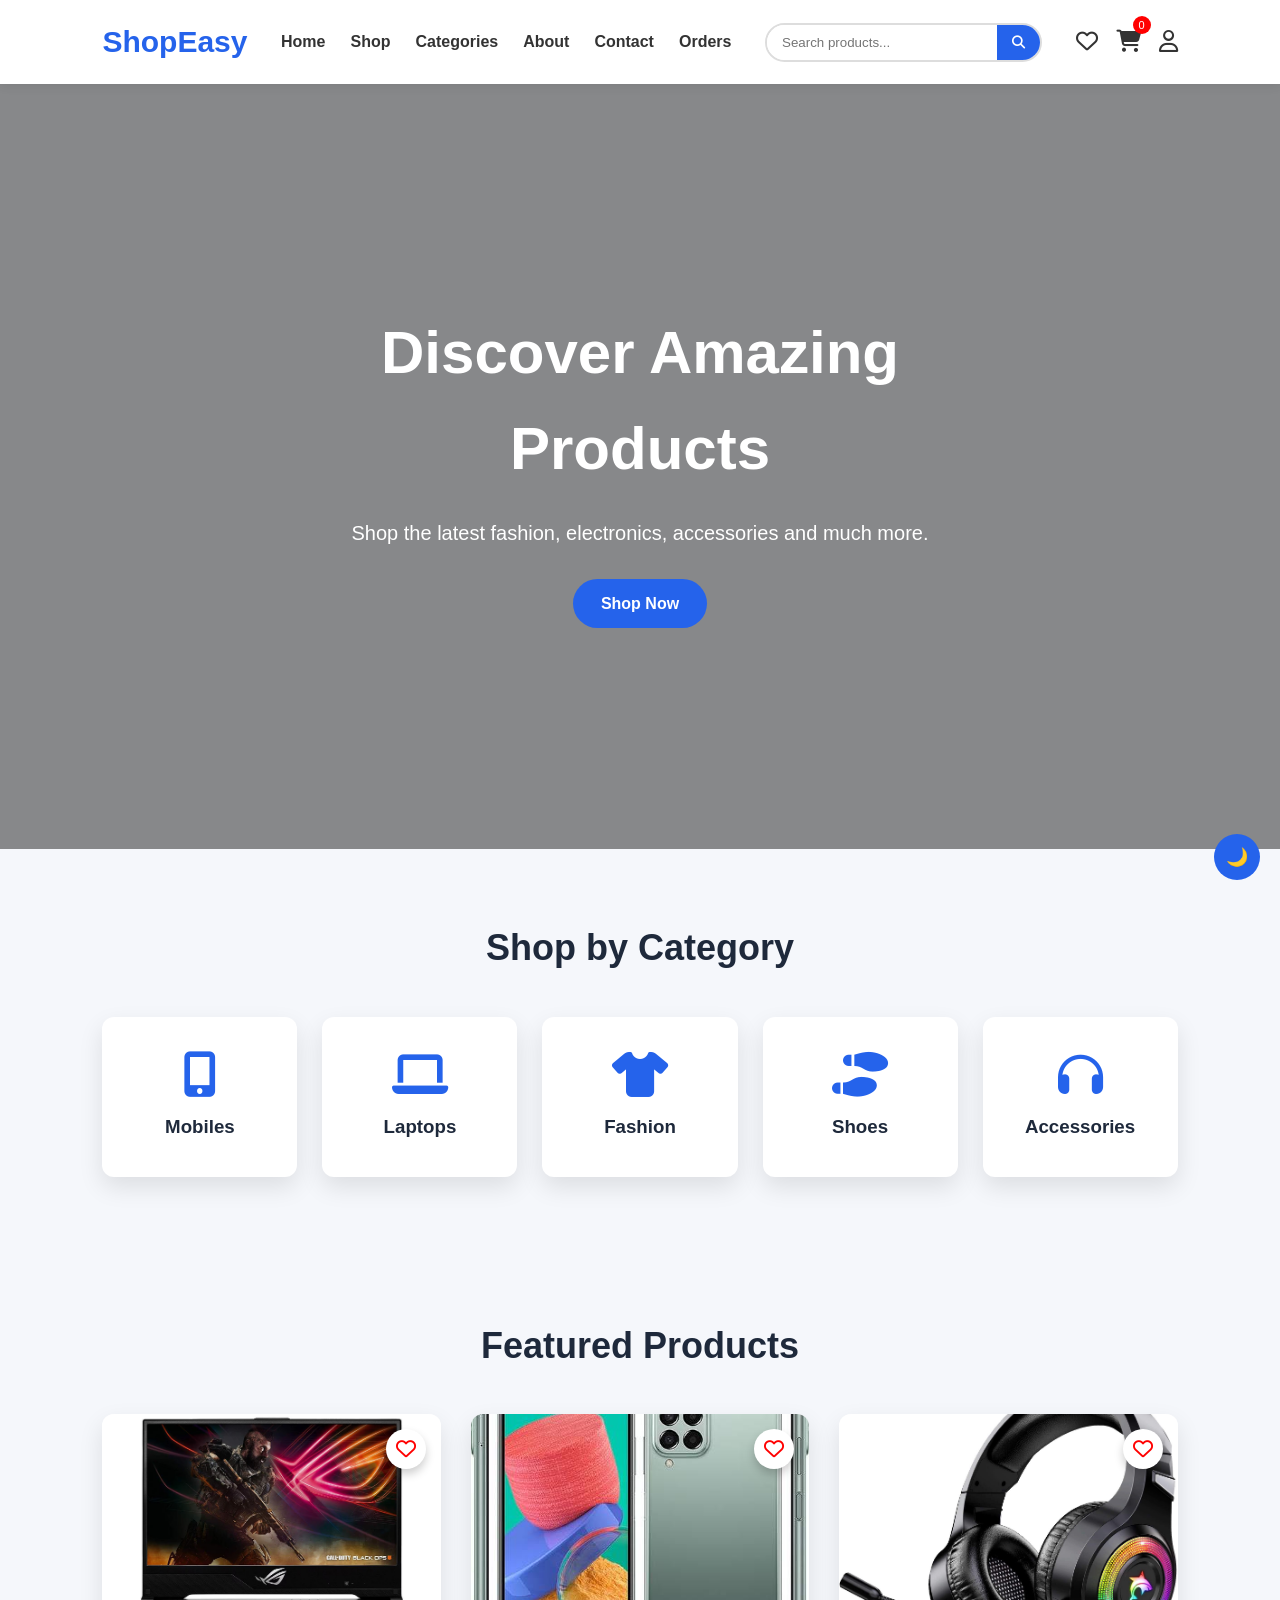
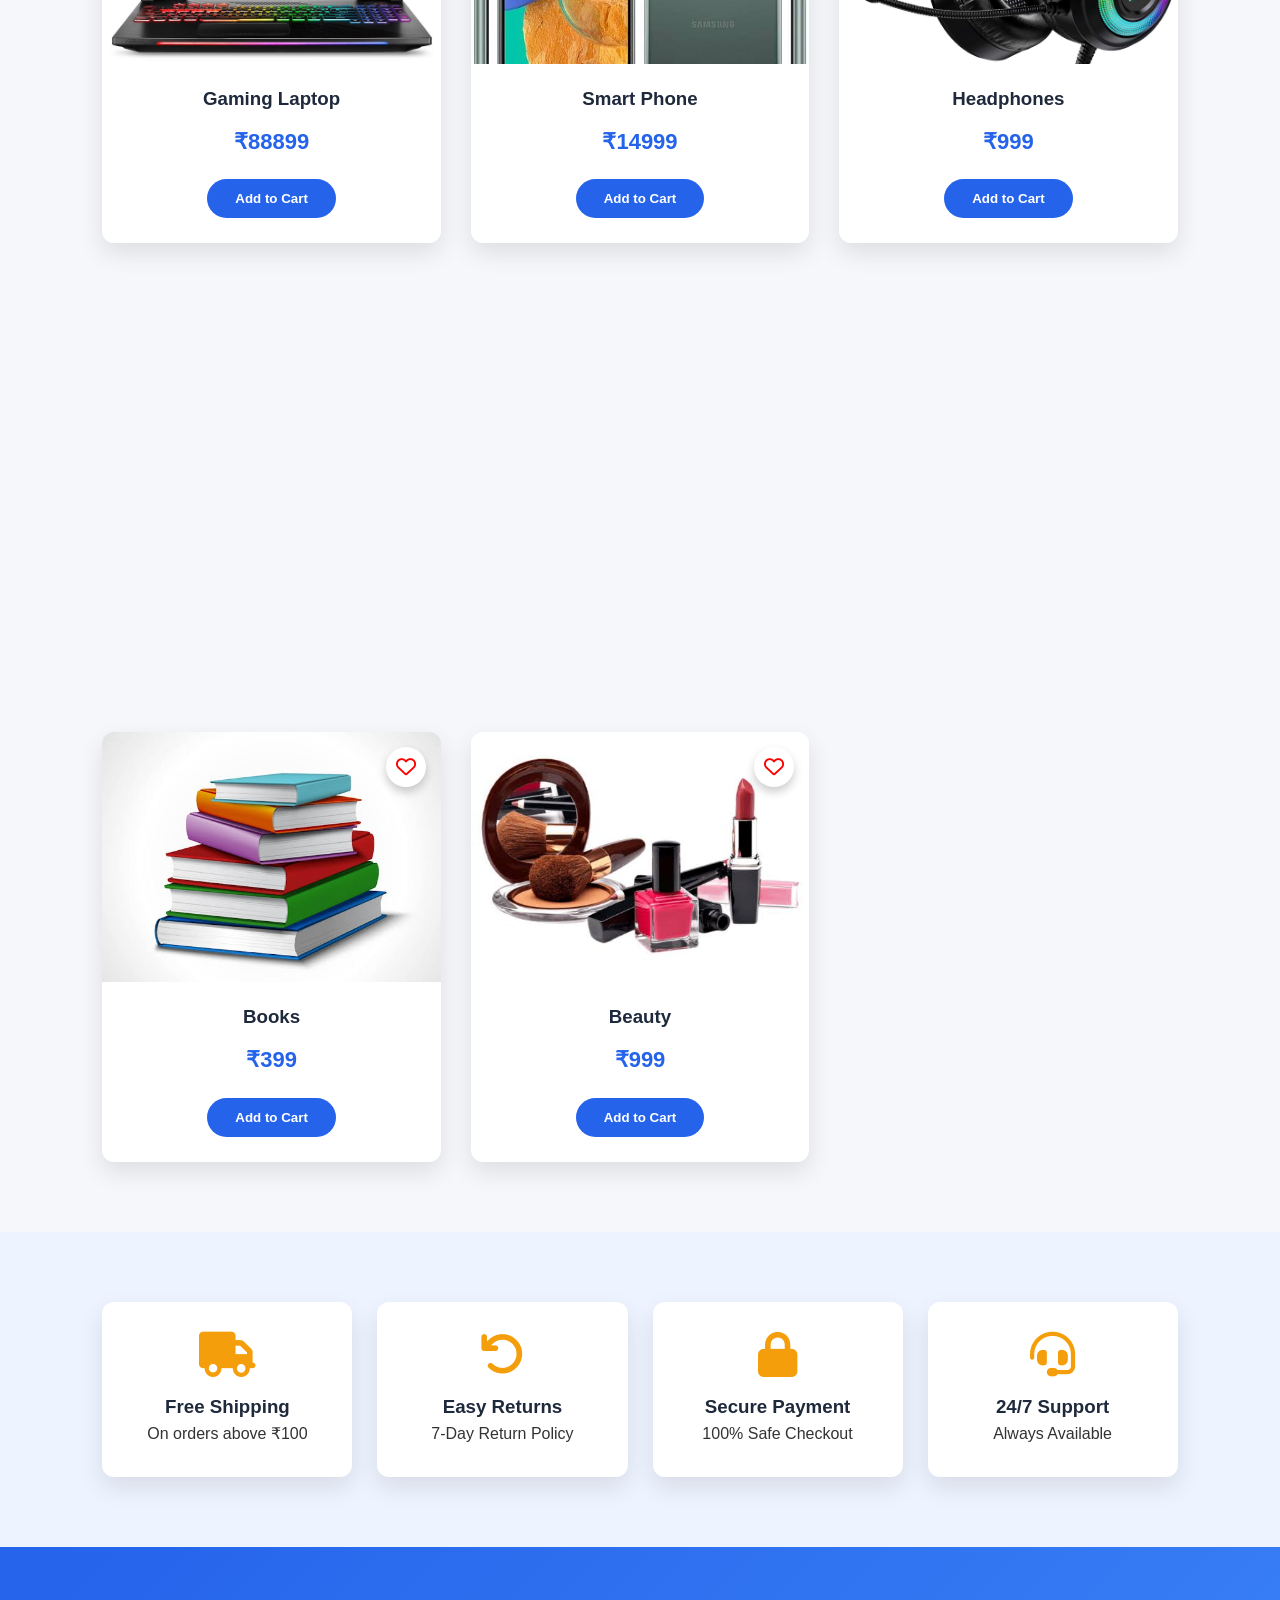
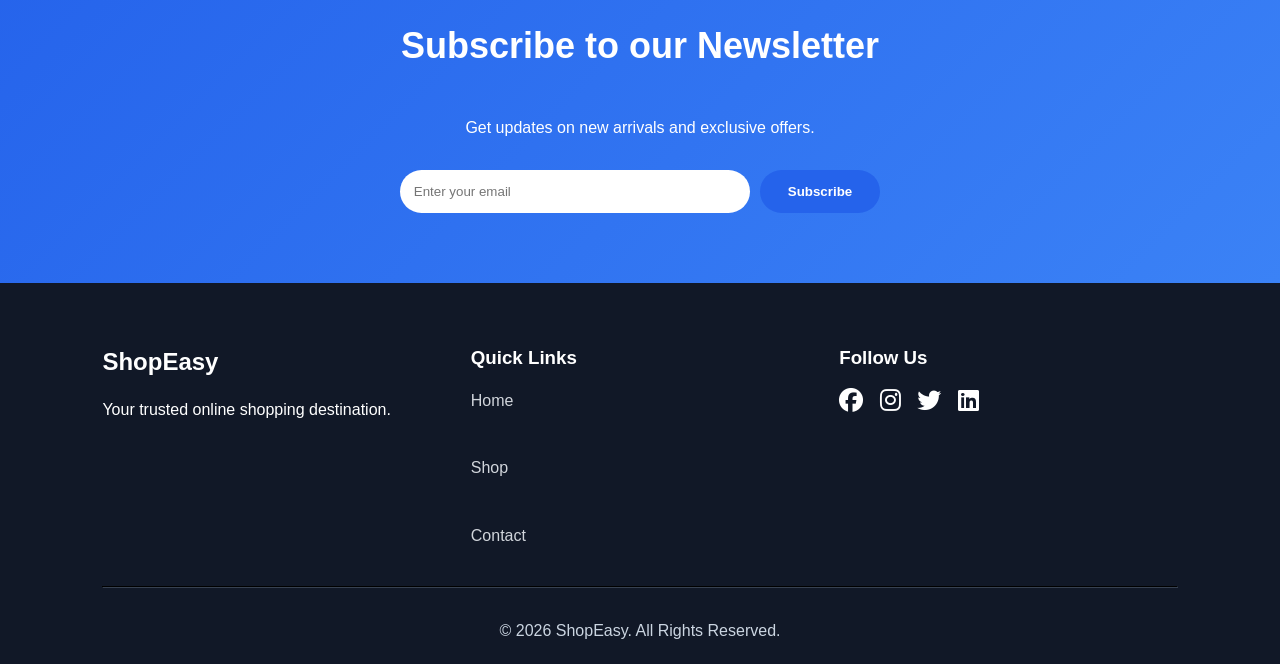
<file: ecommerce/index.html>
<!DOCTYPE html>
<html lang="en">
<head>
    <meta charset="UTF-8">
    <meta name="viewport" content="width=device-width, initial-scale=1.0">
    <title>ShopEasy | Online Shopping</title>

    <link rel="stylesheet" href="style.css">

    <!-- Font Awesome -->
    <link rel="stylesheet"
    href="https://cdnjs.cloudflare.com/ajax/libs/font-awesome/6.5.2/css/all.min.css">
</head>

<body>

<!-- ================= NAVBAR ================= -->

<header>

    <nav class="navbar">

        <div class="logo">
            <h2>ShopEasy</h2>
        </div>

        <ul class="nav-links">

            <li><a href="index.html">Home</a></li>
            <li><a href="shop.html">Shop</a></li>
            <li><a href="categories.html">Categories</a></li>
            <li><a href="about.html">About</a></li>
            <li><a href="contact.html">Contact</a></li>
            <li><a href="order-history.html">Orders</a></li>
            

        </ul>

        <div class="search-box">

            <input
            type="text"
            id="search"
            placeholder="Search products...">

            <button>
                <i class="fas fa-search"></i>
            </button>

        </div>

        <div class="icons">
            <a href="wishlist.html">
                <i class="far fa-heart"></i>
            </a>
            <a href="cart.html">
                <i class="fas fa-shopping-cart"></i>
                <span id="cart-count">0</span>
            </a>
            <a href="login.html">
                <i class="far fa-user"></i>
            </a>
        </div>

    </nav>

</header>

<!-- ================= HERO ================= -->

<section class="hero">

    <div class="hero-content">

        <h1>Discover Amazing Products</h1>

        <p>
            Shop the latest fashion, electronics,
            accessories and much more.
        </p>

        <a href="products.html" class="btn">Shop Now</a>

    </div>

</section>

<!-- ================= CATEGORIES ================= -->

<section class="categories" id="categories">

    <h2>Shop by Category</h2>

    <div class="category-container">

        <div class="category-card">
            <i class="fas fa-mobile-alt"></i>
            <h3>Mobiles</h3>
        </div>

        <div class="category-card">
            <i class="fas fa-laptop"></i>
            <h3>Laptops</h3>
        </div>

        <div class="category-card">
            <i class="fas fa-tshirt"></i>
            <h3>Fashion</h3>
        </div>

        <div class="category-card">
            <i class="fas fa-shoe-prints"></i>
            <h3>Shoes</h3>
        </div>

        <div class="category-card">
            <i class="fas fa-headphones"></i>
            <h3>Accessories</h3>
        </div>

    </div>

</section>

<!-- ================= PRODUCTS ================= -->

<section class="products">

    <h2>Featured Products</h2>

    <div class="product-grid">

        <!-- Product 1 -->

        <div class="product-card">
    <div class="wishlist-icon">
        <i class="far fa-heart"></i>
    </div>
    <img src="img/gaming laptop.avif">
    <h3>Gaming Laptop</h3>
    <p class="price">₹88899</p>
    <button class="btn add-cart">Add to Cart</button>
</div>

        <!-- Product 2 -->

        <div class="product-card">
            <div class="wishlist-icon">
                <i class="far fa-heart"></i>
            </div>
            <img src="img/smartphone.jpg">
            <h3>Smart Phone</h3>
            <p class="price">₹14999</p>
            <button class="btn add-cart">Add to Cart</button>
        </div>

        <!-- Product 3 -->

        <div class="product-card">
            <div class="wishlist-icon">
                <i class="far fa-heart"></i>
            </div>
            <img src="img/headphone.jpg">
            <h3>Headphones</h3>
            <p class="price">₹999</p>
            <button class="btn add-cart">Add to Cart</button>
        </div>

        <!-- Product 4 -->

        <div class="product-card">
            <div class="wishlist-icon">
                <i class="far fa-heart"></i>
            </div>
            <img src="img/smartwatch.jpg">
            <h3>Smart Watch</h3>
            <p class="price">₹1499</p>
            <button class="btn add-cart">Add to Cart</button>
        </div>

        <!-- Product 5 -->

        <div class="product-card">
            <div class="wishlist-icon">
                <i class="far fa-heart"></i>
            </div>
            <img src="img/shoe.webp">

            <h3>Running Shoes</h3>

            <p class="price">₹799</p>

            <button class="btn add-cart">
                Add to Cart
            </button>

        </div>

        <!-- Product 6 -->

        <div class="product-card">
            <div class="wishlist-icon">
                <i class="far fa-heart"></i>
            </div>
            <img src="img/speaker.jpg">

            <h3>Bluetooth Speaker</h3>

            <p class="price">₹799</p>

            <button class="btn add-cart">
                Add to Cart
            </button>

        </div>

        <!-- Product 7 -->

        <div class="product-card">
            <div class="wishlist-icon">
                <i class="far fa-heart"></i>
            </div>
            <img src="img/book.jpg">

            <h3>Books</h3>

            <p class="price">₹399</p>

            <button class="btn add-cart">
                Add to Cart
            </button>

        </div>

        <!-- Product 8 -->

        <div class="product-card">
            <div class="wishlist-icon">
                <i class="far fa-heart"></i>
            </div>
            <img src="img/Beauty.jpg">

            <h3>Beauty</h3>

            <p class="price">₹999</p>

            <button class="btn add-cart">
                Add to Cart
            </button>

        </div>

    </div>

</section>

<!-- ================= FEATURES ================= -->

<section class="features">

    <div class="feature">

        <i class="fas fa-truck"></i>

        <h3>Free Shipping</h3>

        <p>On orders above ₹100</p>

    </div>

    <div class="feature">

        <i class="fas fa-undo"></i>

        <h3>Easy Returns</h3>

        <p>7-Day Return Policy</p>

    </div>

    <div class="feature">

        <i class="fas fa-lock"></i>

        <h3>Secure Payment</h3>

        <p>100% Safe Checkout</p>

    </div>

    <div class="feature">

        <i class="fas fa-headset"></i>

        <h3>24/7 Support</h3>

        <p>Always Available</p>

    </div>

</section>

<!-- ================= NEWSLETTER ================= -->

<section class="newsletter">

    <h2>Subscribe to our Newsletter</h2>

    <p>
        Get updates on new arrivals and exclusive offers.
    </p>

    <form>

        <input
        type="email"
        placeholder="Enter your email">

        <button class="btn">
            Subscribe
        </button>

    </form>

</section>

<!-- ================= FOOTER ================= -->

<footer>

    <div class="footer-content">

        <div>

            <h2>ShopEasy</h2>

            <p>
                Your trusted online shopping destination.
            </p>

        </div>

        <div>

            <h3>Quick Links</h3>

            <a href="#">Home</a><br>
            <a href="#">Shop</a><br>
            <a href="#">Contact</a>

        </div>

        <div>

            <h3>Follow Us</h3>

            <i class="fab fa-facebook"></i>
            <i class="fab fa-instagram"></i>
            <i class="fab fa-twitter"></i>
            <i class="fab fa-linkedin"></i>

        </div>

    </div>

    <hr>

    <p class="copyright">
        © 2026 ShopEasy. All Rights Reserved.
    </p>

</footer>

<script src="script.js"></script>

</body>
</html>
</file>
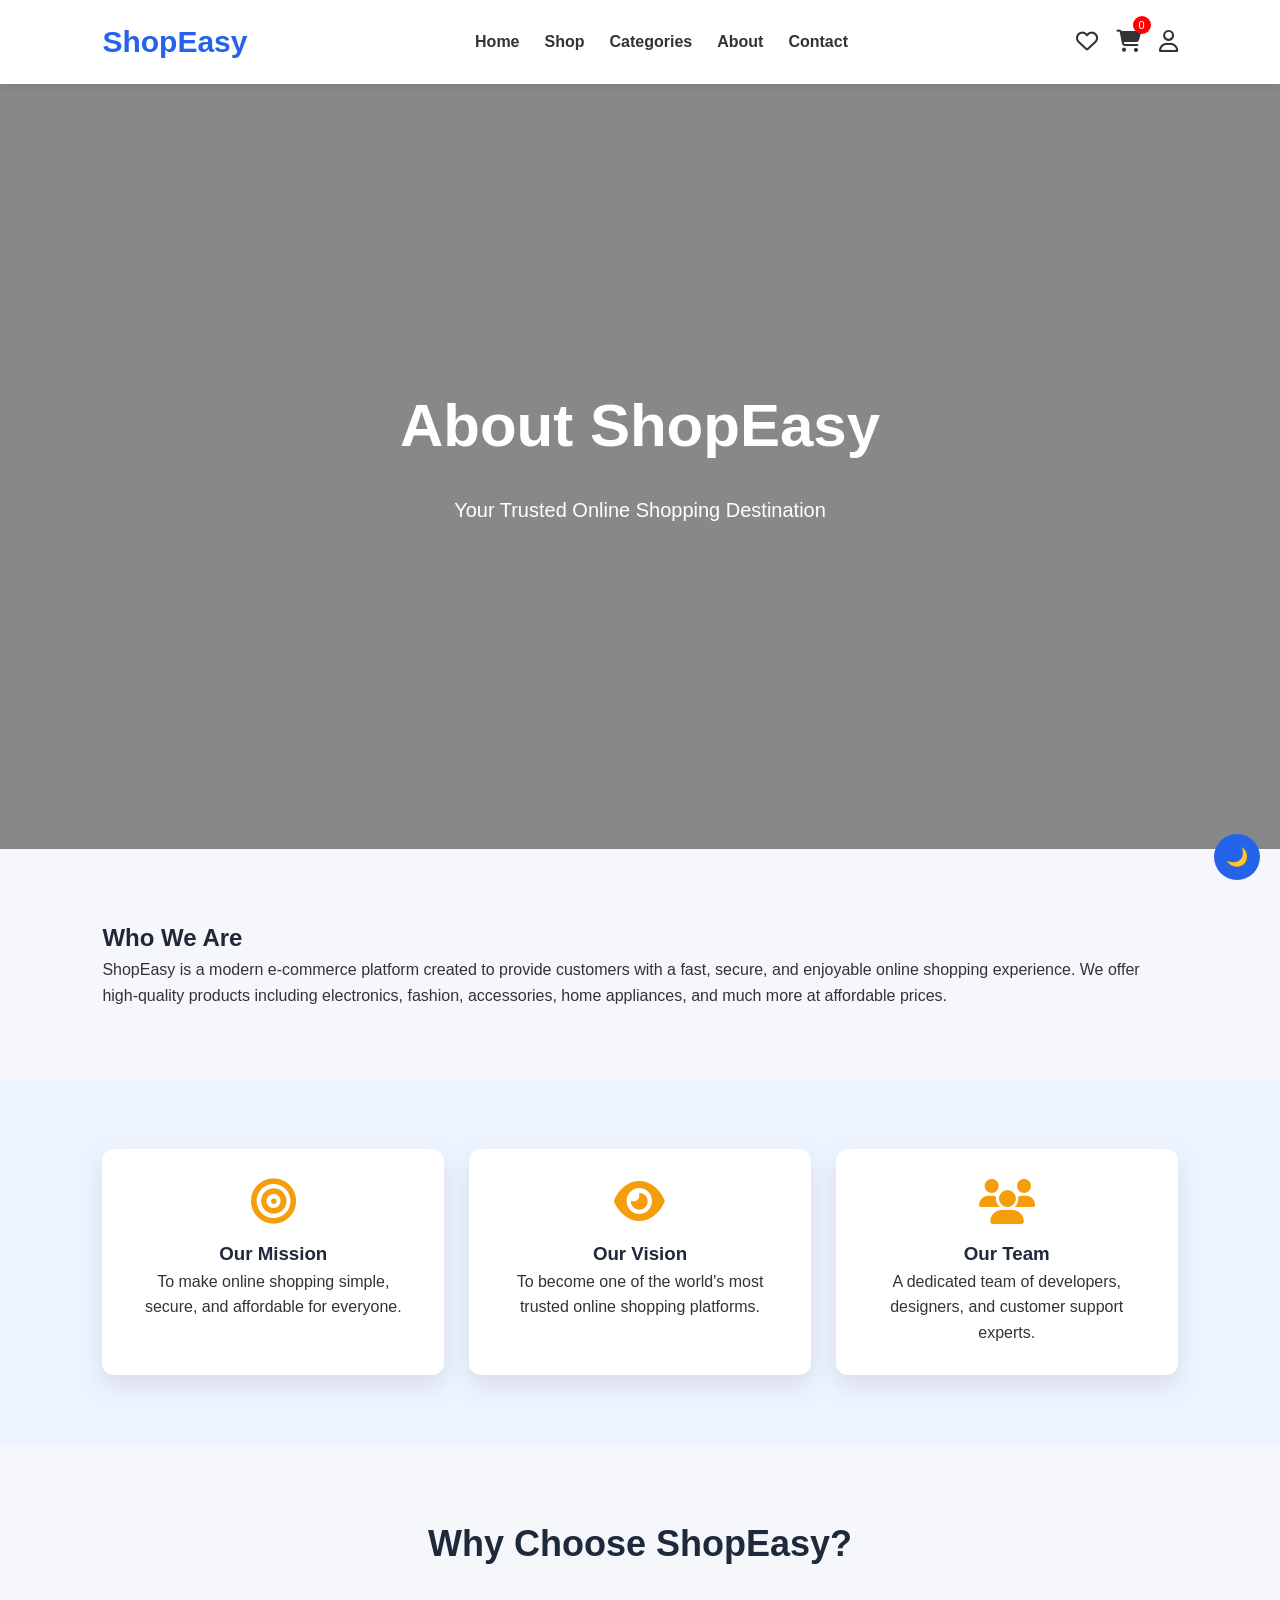
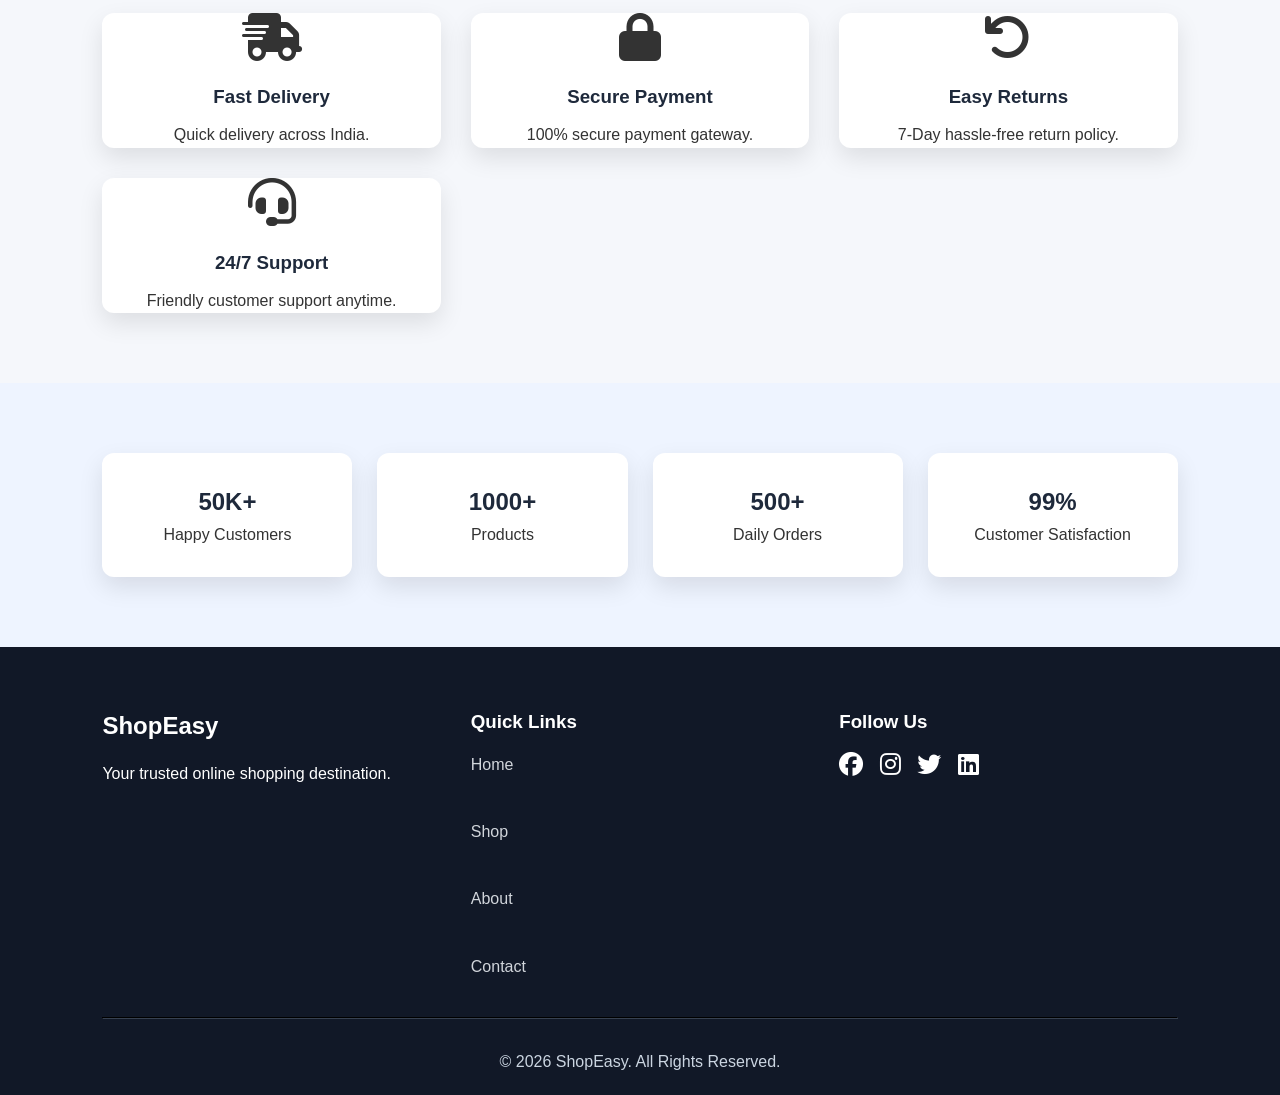
<file: ecommerce/about.html>
<!DOCTYPE html>
<html lang="en">
<head>
    <meta charset="UTF-8">
    <meta name="viewport" content="width=device-width, initial-scale=1.0">
    <title>About Us | ShopEasy</title>

    <link rel="stylesheet" href="style.css">

    <link rel="stylesheet"
    href="https://cdnjs.cloudflare.com/ajax/libs/font-awesome/6.5.2/css/all.min.css">
</head>

<body>

<!-- ================= NAVBAR ================= -->

<header>

<nav class="navbar">

<div class="logo">
<h2><a href="index.html">ShopEasy</a></h2>
</div>

<ul class="nav-links">

<li><a href="index.html">Home</a></li>
<li><a href="products.html">Shop</a></li>
<li><a href="categories.html">Categories</a></li>
<li><a href="about.html" class="active">About</a></li>
<li><a href="contact.html">Contact</a></li>

</ul>

<div class="icons">

<a href="wishlist.html">
<i class="far fa-heart"></i>
</a>

<a href="cart.html">
<i class="fas fa-shopping-cart"></i>
<span id="cart-count">0</span>
</a>

<a href="login.html">
<i class="far fa-user"></i>
</a>

</div>

</nav>

</header>

<!-- ================= ABOUT BANNER ================= -->

<section class="hero">

<div class="hero-content">

<h1>About ShopEasy</h1>

<p>Your Trusted Online Shopping Destination</p>

</div>

</section>

<!-- ================= ABOUT ================= -->

<section class="about">

<h2>Who We Are</h2>

<p>

ShopEasy is a modern e-commerce platform created to provide customers with
a fast, secure, and enjoyable online shopping experience.

We offer high-quality products including electronics, fashion,
accessories, home appliances, and much more at affordable prices.

</p>

</section>

<!-- ================= OUR MISSION ================= -->

<section class="features">

<div class="feature">

<i class="fas fa-bullseye"></i>

<h3>Our Mission</h3>

<p>

To make online shopping simple, secure, and affordable for everyone.

</p>

</div>

<div class="feature">

<i class="fas fa-eye"></i>

<h3>Our Vision</h3>

<p>

To become one of the world's most trusted online shopping platforms.

</p>

</div>

<div class="feature">

<i class="fas fa-users"></i>

<h3>Our Team</h3>

<p>

A dedicated team of developers, designers, and customer support experts.

</p>

</div>

</section>

<!-- ================= WHY CHOOSE US ================= -->

<section class="products">

<h2>Why Choose ShopEasy?</h2>

<div class="product-grid">

<div class="product-card">

<i class="fas fa-shipping-fast fa-3x"></i>

<h3>Fast Delivery</h3>

<p>Quick delivery across India.</p>

</div>

<div class="product-card">

<i class="fas fa-lock fa-3x"></i>

<h3>Secure Payment</h3>

<p>100% secure payment gateway.</p>

</div>

<div class="product-card">

<i class="fas fa-undo fa-3x"></i>

<h3>Easy Returns</h3>

<p>7-Day hassle-free return policy.</p>

</div>

<div class="product-card">

<i class="fas fa-headset fa-3x"></i>

<h3>24/7 Support</h3>

<p>Friendly customer support anytime.</p>

</div>

</div>

</section>

<!-- ================= STATISTICS ================= -->

<section class="features">

<div class="feature">

<h2>50K+</h2>

<p>Happy Customers</p>

</div>

<div class="feature">

<h2>1000+</h2>

<p>Products</p>

</div>

<div class="feature">

<h2>500+</h2>

<p>Daily Orders</p>

</div>

<div class="feature">

<h2>99%</h2>

<p>Customer Satisfaction</p>

</div>

</section>

<!-- ================= FOOTER ================= -->

<footer>

<div class="footer-content">

<div>

<h2>ShopEasy</h2>

<p>

Your trusted online shopping destination.

</p>

</div>

<div>

<h3>Quick Links</h3>

<a href="index.html">Home</a><br>

<a href="products.html">Shop</a><br>

<a href="about.html">About</a><br>

<a href="contact.html">Contact</a>

</div>

<div>

<h3>Follow Us</h3>

<i class="fab fa-facebook"></i>

<i class="fab fa-instagram"></i>

<i class="fab fa-twitter"></i>

<i class="fab fa-linkedin"></i>

</div>

</div>

<hr>

<p class="copyright">

© 2026 ShopEasy. All Rights Reserved.

</p>

</footer>

<script src="script.js"></script>

</body>
</html>
</file>
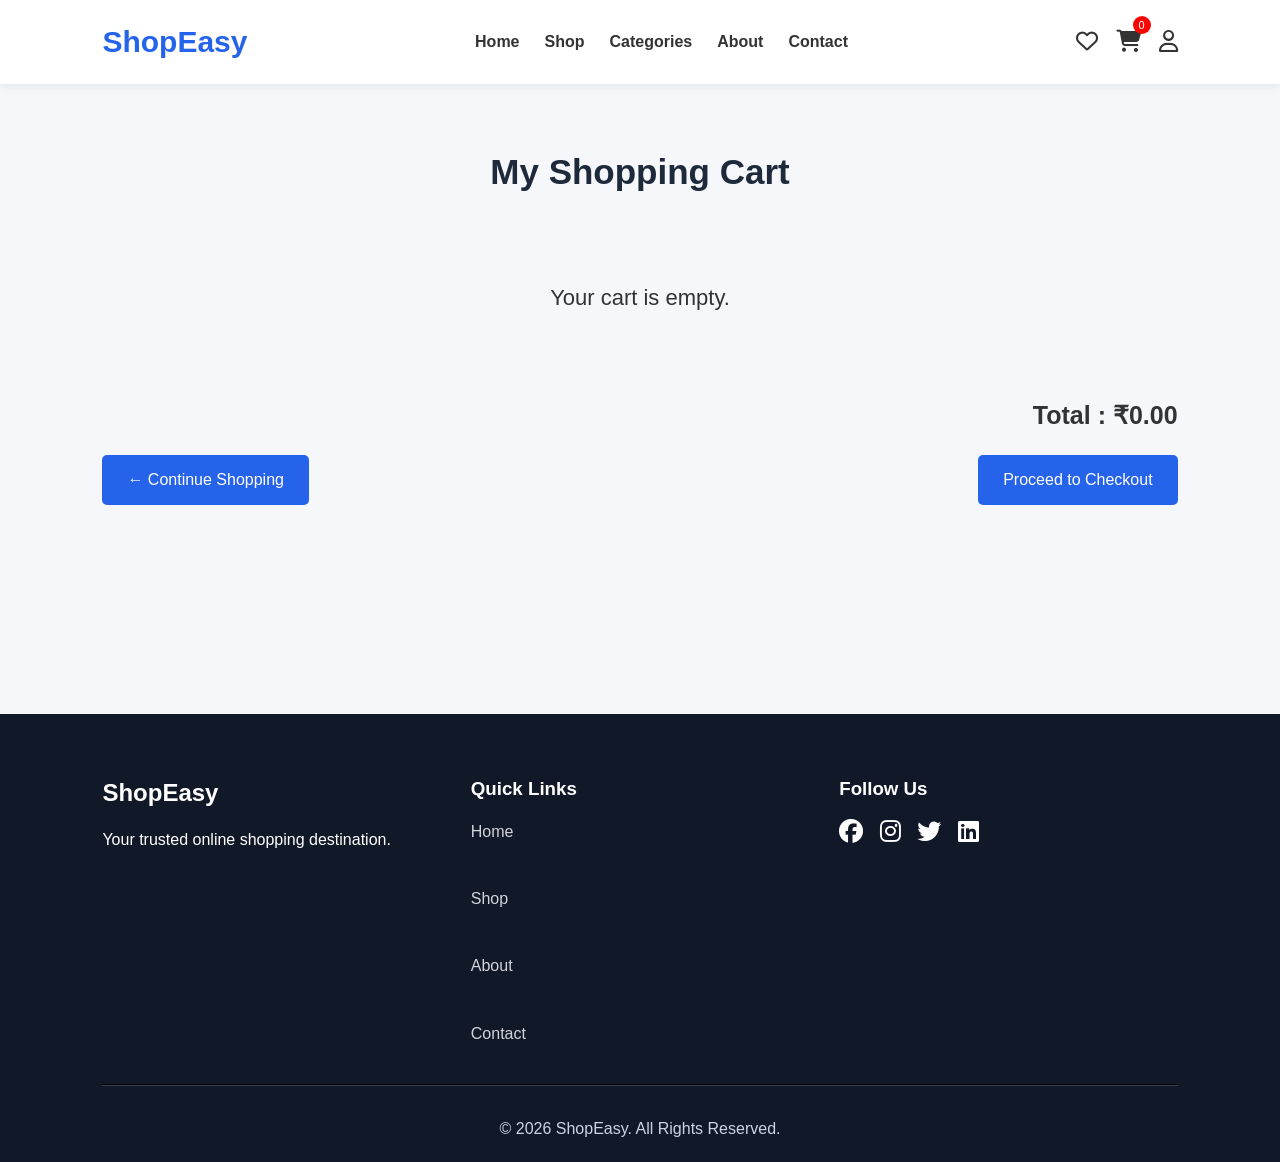
<file: ecommerce/cart.html>
<!DOCTYPE html>
<html lang="en">

<head>

<meta charset="UTF-8">
<meta name="viewport" content="width=device-width, initial-scale=1.0">

<title>Shopping Cart | ShopEasy</title>

<link rel="stylesheet" href="style.css">

<link rel="stylesheet"
href="https://cdnjs.cloudflare.com/ajax/libs/font-awesome/6.5.2/css/all.min.css">

<style>

.cart-section{
padding:60px 8%;
min-height:70vh;
}

.cart-section h2{
text-align:center;
margin-bottom:30px;
font-size:35px;
}

.cart-table{
width:100%;
border-collapse:collapse;
background:white;
box-shadow:0 5px 15px rgba(0,0,0,.15);
}

.cart-table th,
.cart-table td{
padding:15px;
text-align:center;
border-bottom:1px solid #ddd;
}

.cart-table img{
width:80px;
height:80px;
object-fit:cover;
border-radius:8px;
}

.qty-btn{
padding:5px 10px;
margin:0 5px;
cursor:pointer;
}

.remove-btn{
background:red;
color:white;
border:none;
padding:8px 15px;
cursor:pointer;
border-radius:5px;
}

.cart-total{
margin-top:30px;
text-align:right;
font-size:25px;
font-weight:bold;
}

.cart-buttons{
margin-top:20px;
display:flex;
justify-content:space-between;
flex-wrap:wrap;
}

.cart-buttons a{
text-decoration:none;
background:#2563eb;
color:white;
padding:12px 25px;
border-radius:5px;
}

.empty{
text-align:center;
font-size:22px;
padding:50px;
display:none;
}

</style>

</head>

<body>

<!-- ================= NAVBAR ================= -->

<header>

<nav class="navbar">

<div class="logo">

<a href="index.html">

<h2>ShopEasy</h2>

</a>

</div>

<ul class="nav-links">

<li><a href="index.html">Home</a></li>

<li><a href="shop.html">Shop</a></li>

<li><a href="categories.html">Categories</a></li>

<li><a href="about.html">About</a></li>

<li><a href="contact.html">Contact</a></li>

</ul>

<div class="icons">

<a href="wishlist.html">

<i class="far fa-heart"></i>

</a>

<a href="cart.html">

<i class="fas fa-shopping-cart"></i>

<span id="cart-count">0</span>

</a>

<a href="login.html">

<i class="far fa-user"></i>

</a>

</div>

</nav>

</header>

<!-- ================= CART ================= -->

<section class="cart-section">

<h2>My Shopping Cart</h2>

<p class="empty" id="emptyCart">
Your cart is empty.
</p>

<table class="cart-table" id="cartTable">

<thead>

<tr>

<th>Image</th>

<th>Product</th>

<th>Price</th>

<th>Quantity</th>

<th>Total</th>

<th>Remove</th>

</tr>

</thead>

<tbody id="cartBody">

</tbody>

</table>

<div class="cart-total">

Total : ₹<span id="grandTotal">0</span>

</div>

<div class="cart-buttons">

<a href="shop.html">

← Continue Shopping

</a>

<a href="checkout.html">

Proceed to Checkout

</a>

</div>

</section>

<!-- ================= FOOTER ================= -->

<footer>

<div class="footer-content">

<div>

<h2>ShopEasy</h2>

<p>

Your trusted online shopping destination.

</p>

</div>

<div>

<h3>Quick Links</h3>

<a href="index.html">Home</a><br>

<a href="shop.html">Shop</a><br>

<a href="about.html">About</a><br>

<a href="contact.html">Contact</a>

</div>

<div>

<h3>Follow Us</h3>

<i class="fab fa-facebook"></i>

<i class="fab fa-instagram"></i>

<i class="fab fa-twitter"></i>

<i class="fab fa-linkedin"></i>

</div>

</div>

<hr>

<p class="copyright">

© 2026 ShopEasy. All Rights Reserved.

</p>

</footer>
<script>

let cart = JSON.parse(localStorage.getItem("cart")) || [];

const cartBody = document.getElementById("cartBody");
const grandTotal = document.getElementById("grandTotal");
const emptyCart = document.getElementById("emptyCart");
const cartTable = document.getElementById("cartTable");

function loadCart(){

    cartBody.innerHTML = "";

    let total = 0;

    if(cart.length === 0){

        emptyCart.style.display = "block";
        cartTable.style.display = "none";
        grandTotal.innerHTML = "0.00";
        return;

    }

    emptyCart.style.display = "none";
    cartTable.style.display = "table";

    cart.forEach((item,index)=>{

        let price = Number(item.price.replace(/[^0-9.]/g,""));

        let qty = item.quantity || 1;

        let itemTotal = price * qty;

        total += itemTotal;

        cartBody.innerHTML += `

        <tr>

            <td>
                <img src="${item.image}" width="80">
            </td>

            <td>${item.name}</td>

            <td>${item.price}</td>

            <td>

                <button onclick="decreaseQty(${index})">-</button>

                <strong style="margin:0 10px;">${qty}</strong>

                <button onclick="increaseQty(${index})">+</button>

            </td>

            <td>₹${itemTotal.toFixed(2)}</td>

            <td>

                <button class="remove-btn"
                onclick="removeItem(${index})">

                Remove

                </button>

            </td>

        </tr>

        `;

    });

    grandTotal.innerHTML = total.toFixed(2);

}

function increaseQty(index){

    cart[index].quantity++;

    localStorage.setItem("cart",JSON.stringify(cart));

    loadCart();

}

function decreaseQty(index){

    if(cart[index].quantity > 1){

        cart[index].quantity--;

    }else{

        cart.splice(index,1);

    }

    localStorage.setItem("cart",JSON.stringify(cart));

    loadCart();

}

function removeItem(index){

    cart.splice(index,1);

    localStorage.setItem("cart",JSON.stringify(cart));

    loadCart();

}

loadCart();

</script>

</body>
</html>
</file>
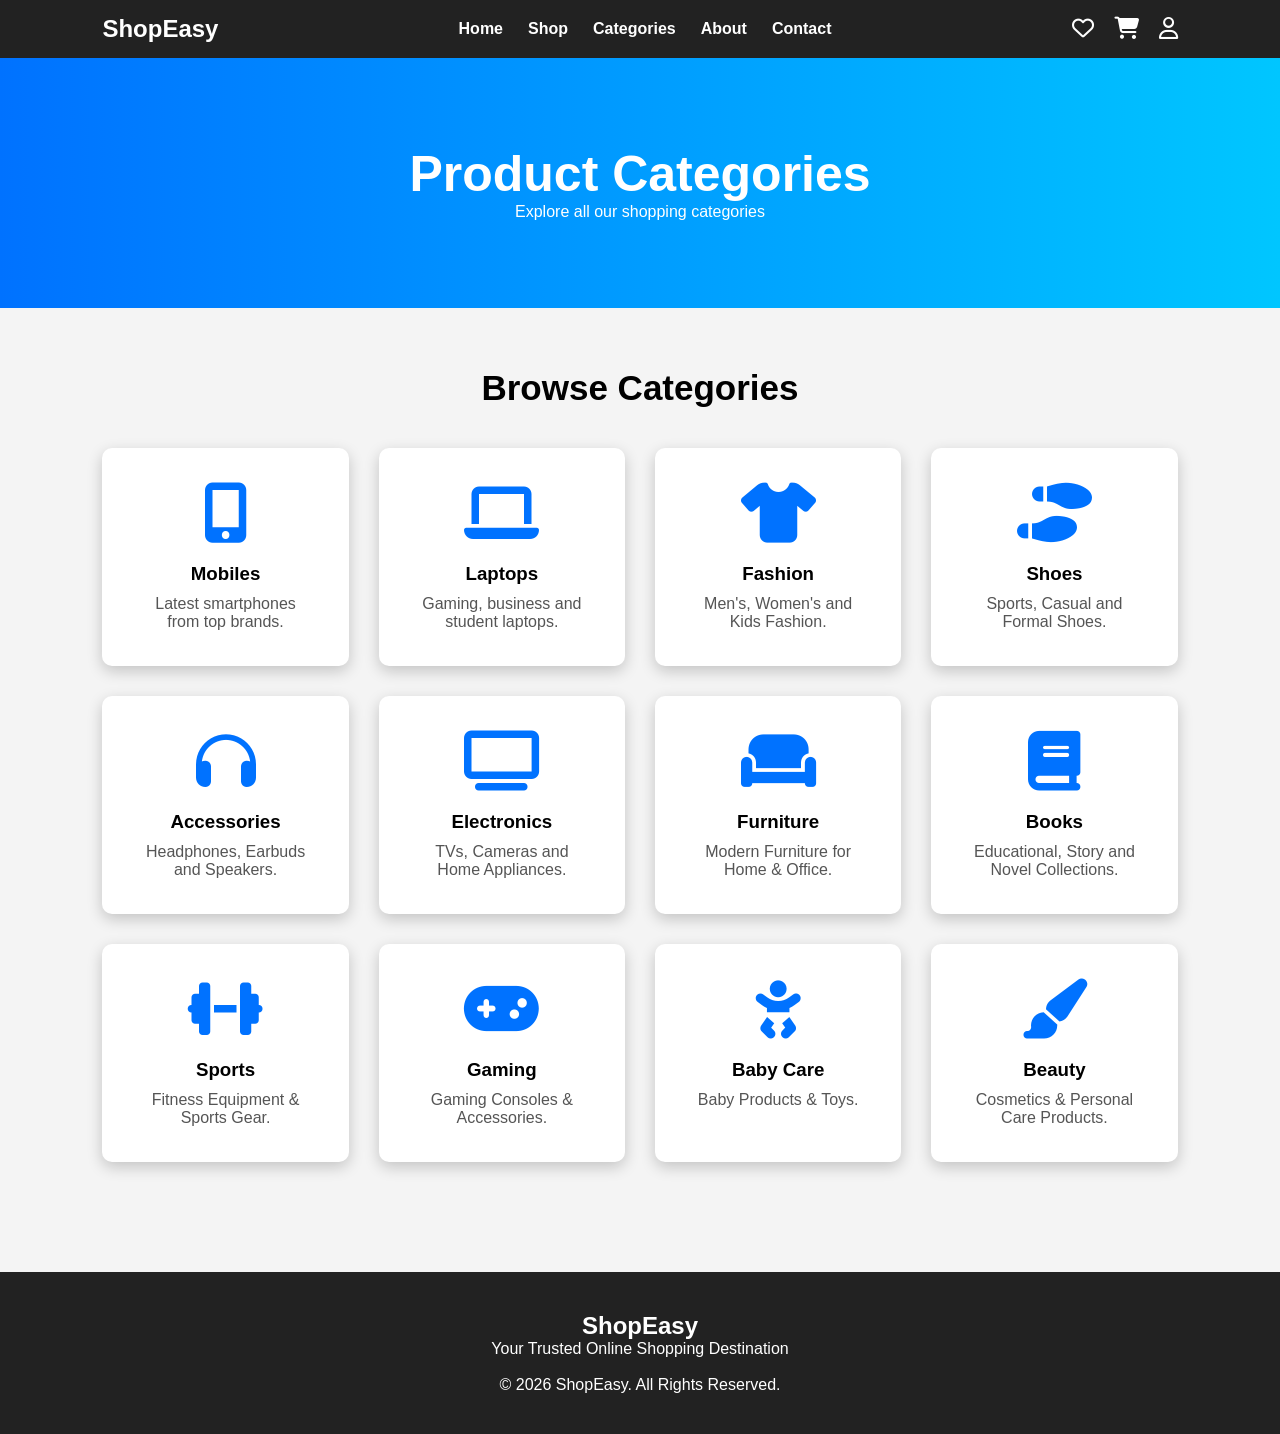
<file: ecommerce/categories.html>
<!DOCTYPE html>
<html lang="en">
<head>
<meta charset="UTF-8">
<meta name="viewport" content="width=device-width, initial-scale=1.0">
<title>Categories | ShopEasy</title>

<link rel="stylesheet"
href="https://cdnjs.cloudflare.com/ajax/libs/font-awesome/6.5.2/css/all.min.css">

<style>

*{
margin:0;
padding:0;
box-sizing:border-box;
font-family:Arial,sans-serif;
}

body{
background:#f4f4f4;
}

header{
background:#222;
padding:15px 8%;
position:sticky;
top:0;
}

.navbar{
display:flex;
justify-content:space-between;
align-items:center;
}

.logo h2{
color:#fff;
}

.logo a{
text-decoration:none;
color:#fff;
}

.nav-links{
display:flex;
list-style:none;
gap:25px;
}

.nav-links a{
text-decoration:none;
color:#fff;
font-weight:bold;
transition:.3s;
}

.nav-links a:hover{
color:#00c6ff;
}

.icons{
display:flex;
gap:20px;
font-size:22px;
}

.icons a{
color:#fff;
text-decoration:none;
}

.hero{
height:250px;
background:linear-gradient(to right,#0072ff,#00c6ff);
display:flex;
justify-content:center;
align-items:center;
color:#fff;
text-align:center;
}

.hero h1{
font-size:50px;
}

.categories{
padding:60px 8%;
}

.categories h2{
text-align:center;
margin-bottom:40px;
font-size:35px;
}

.category-grid{
display:grid;
grid-template-columns:repeat(auto-fit,minmax(220px,1fr));
gap:30px;
}

.card{
background:#fff;
padding:35px;
border-radius:10px;
text-align:center;
box-shadow:0 5px 15px rgba(0,0,0,.2);
transition:.3s;
}

.card:hover{
transform:translateY(-10px);
}

.card i{
font-size:60px;
color:#0072ff;
margin-bottom:20px;
}

.card h3{
margin-bottom:10px;
}

.card p{
color:#555;
}

footer{
background:#222;
color:#fff;
padding:40px;
text-align:center;
margin-top:50px;
}

@media(max-width:768px){

.navbar{
flex-direction:column;
gap:15px;
}

.nav-links{
flex-wrap:wrap;
justify-content:center;
}

.hero h1{
font-size:35px;
}

}

</style>

</head>

<body>

<header>

<nav class="navbar">

<div class="logo">

<a href="index.html">

<h2>ShopEasy</h2>

</a>

</div>

<ul class="nav-links">

<li><a href="index.html">Home</a></li>

<li><a href="products.html">Shop</a></li>

<li><a href="categories.html">Categories</a></li>

<li><a href="about.html">About</a></li>

<li><a href="contact.html">Contact</a></li>

</ul>

<div class="icons">

<a href="wishlist.html">

<i class="far fa-heart"></i>

</a>

<a href="cart.html">

<i class="fas fa-shopping-cart"></i>

</a>

<a href="login.html">

<i class="far fa-user"></i>

</a>

</div>

</nav>

</header>

<section class="hero">

<div>

<h1>Product Categories</h1>

<p>Explore all our shopping categories</p>

</div>

</section>

<section class="categories">

<h2>Browse Categories</h2>

<div class="category-grid">

<div class="card">

<i class="fas fa-mobile-alt"></i>

<h3>Mobiles</h3>

<p>Latest smartphones from top brands.</p>

</div>

<div class="card">

<i class="fas fa-laptop"></i>

<h3>Laptops</h3>

<p>Gaming, business and student laptops.</p>

</div>

<div class="card">

<i class="fas fa-tshirt"></i>

<h3>Fashion</h3>

<p>Men's, Women's and Kids Fashion.</p>

</div>

<div class="card">

<i class="fas fa-shoe-prints"></i>

<h3>Shoes</h3>

<p>Sports, Casual and Formal Shoes.</p>

</div>

<div class="card">

<i class="fas fa-headphones"></i>

<h3>Accessories</h3>

<p>Headphones, Earbuds and Speakers.</p>

</div>

<div class="card">

<i class="fas fa-tv"></i>

<h3>Electronics</h3>

<p>TVs, Cameras and Home Appliances.</p>

</div>

<div class="card">

<i class="fas fa-couch"></i>

<h3>Furniture</h3>

<p>Modern Furniture for Home & Office.</p>

</div>

<div class="card">

<i class="fas fa-book"></i>

<h3>Books</h3>

<p>Educational, Story and Novel Collections.</p>

</div>

<div class="card">

<i class="fas fa-dumbbell"></i>

<h3>Sports</h3>

<p>Fitness Equipment & Sports Gear.</p>

</div>

<div class="card">

<i class="fas fa-gamepad"></i>

<h3>Gaming</h3>

<p>Gaming Consoles & Accessories.</p>

</div>

<div class="card">

<i class="fas fa-baby"></i>

<h3>Baby Care</h3>

<p>Baby Products & Toys.</p>

</div>

<div class="card">

<i class="fas fa-paint-brush"></i>

<h3>Beauty</h3>

<p>Cosmetics & Personal Care Products.</p>

</div>

</div>

</section>

<footer>

<h2>ShopEasy</h2>

<p>Your Trusted Online Shopping Destination</p>

<br>

<p>© 2026 ShopEasy. All Rights Reserved.</p>

</footer>

</body>
</html>
</file>
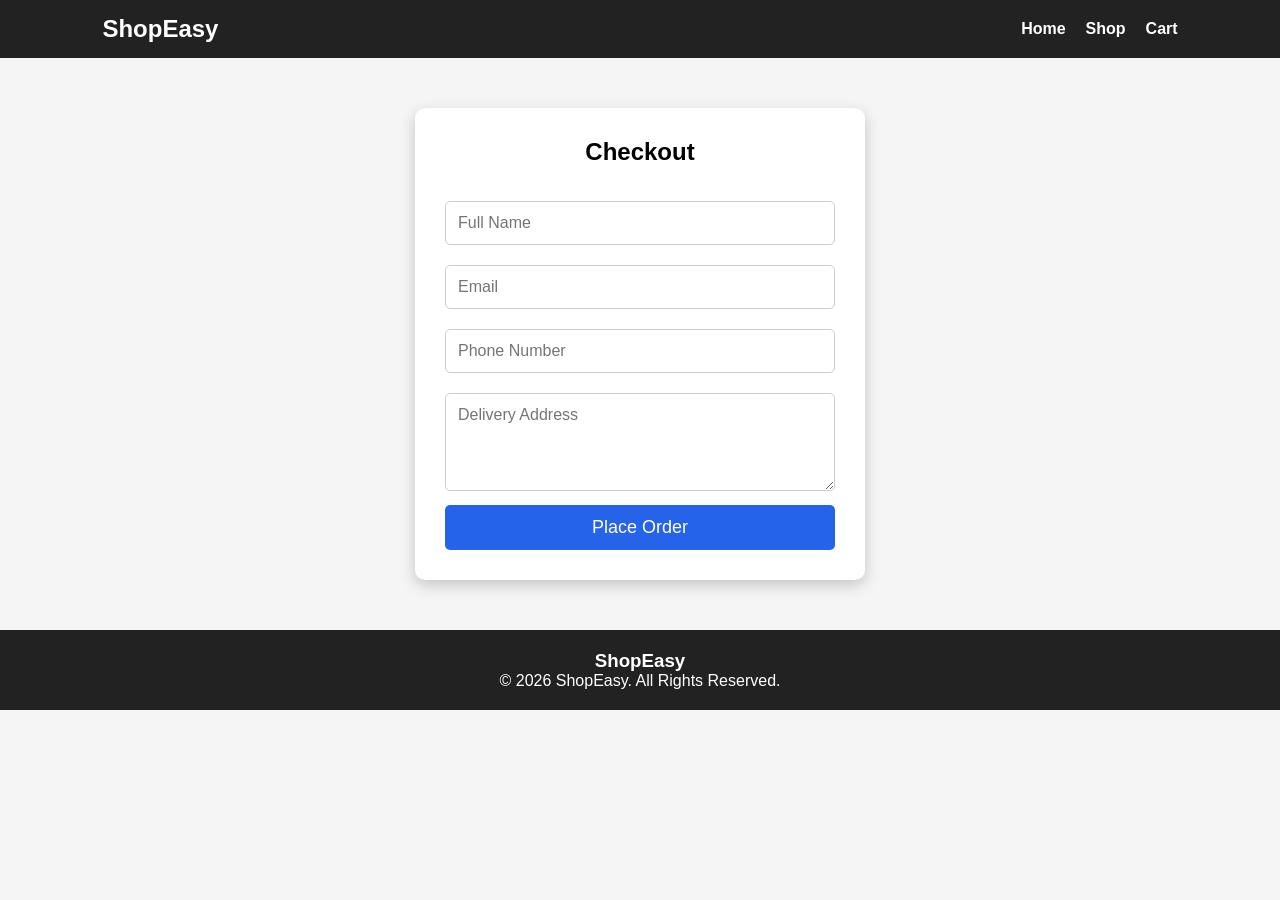
<file: ecommerce/checkout.html>
<!DOCTYPE html>
<html lang="en">
<head>

<meta charset="UTF-8">
<meta name="viewport" content="width=device-width, initial-scale=1.0">

<title>Checkout | ShopEasy</title>

<link rel="stylesheet"
href="https://cdnjs.cloudflare.com/ajax/libs/font-awesome/6.5.2/css/all.min.css">

<style>

*{
margin:0;
padding:0;
box-sizing:border-box;
font-family:Arial,sans-serif;
}

body{
background:#f5f5f5;
}

header{
background:#222;
padding:15px 8%;
}

.navbar{
display:flex;
justify-content:space-between;
align-items:center;
}

.logo h2{
color:white;
}

.nav-links{
display:flex;
list-style:none;
gap:20px;
}

.nav-links a{
color:white;
text-decoration:none;
font-weight:bold;
}

.container{
width:450px;
background:white;
margin:50px auto;
padding:30px;
border-radius:10px;
box-shadow:0 5px 15px rgba(0,0,0,.2);
}

.container h2{
text-align:center;
margin-bottom:25px;
}

input,textarea{
width:100%;
padding:12px;
margin:10px 0;
border:1px solid #ccc;
border-radius:5px;
font-size:16px;
}

button{
width:100%;
padding:12px;
background:#2563eb;
color:white;
border:none;
border-radius:5px;
font-size:18px;
cursor:pointer;
}

button:hover{
background:#1d4ed8;
}

footer{
background:#222;
color:white;
text-align:center;
padding:20px;
margin-top:40px;
}

</style>

</head>

<body>

<header>

<nav class="navbar">

<div class="logo">

<h2>ShopEasy</h2>

</div>

<ul class="nav-links">

<li><a href="index.html">Home</a></li>
<li><a href="shop.html">Shop</a></li>
<li><a href="cart.html">Cart</a></li>

</ul>

</nav>

</header>

<div class="container">

<h2>Checkout</h2>

<form id="checkoutForm">

<input
type="text"
placeholder="Full Name"
required>

<input
type="email"
placeholder="Email"
required>

<input
type="text"
placeholder="Phone Number"
required>

<textarea
rows="4"
placeholder="Delivery Address"
required></textarea>

<button type="submit">

Place Order

</button>

</form>

</div>

<footer>

<h3>ShopEasy</h3>

<p>© 2026 ShopEasy. All Rights Reserved.</p>

</footer>

<script>

document.getElementById("checkoutForm").addEventListener("submit", function(e){

    e.preventDefault();

    let cart = JSON.parse(localStorage.getItem("cart")) || [];

    if(cart.length === 0){
        alert("Your cart is empty!");
        return;
    }

    let orders = JSON.parse(localStorage.getItem("orders")) || [];

    const order = {
        id: Date.now(),
        date: new Date().toLocaleString(),
        items: cart
    };

    orders.push(order);

    localStorage.setItem("orders", JSON.stringify(orders));

    localStorage.removeItem("cart");

    alert("🎉 Order Placed Successfully!");

    window.location.href = "order-history.html";

});

</script>

</body>
</html>
</file>
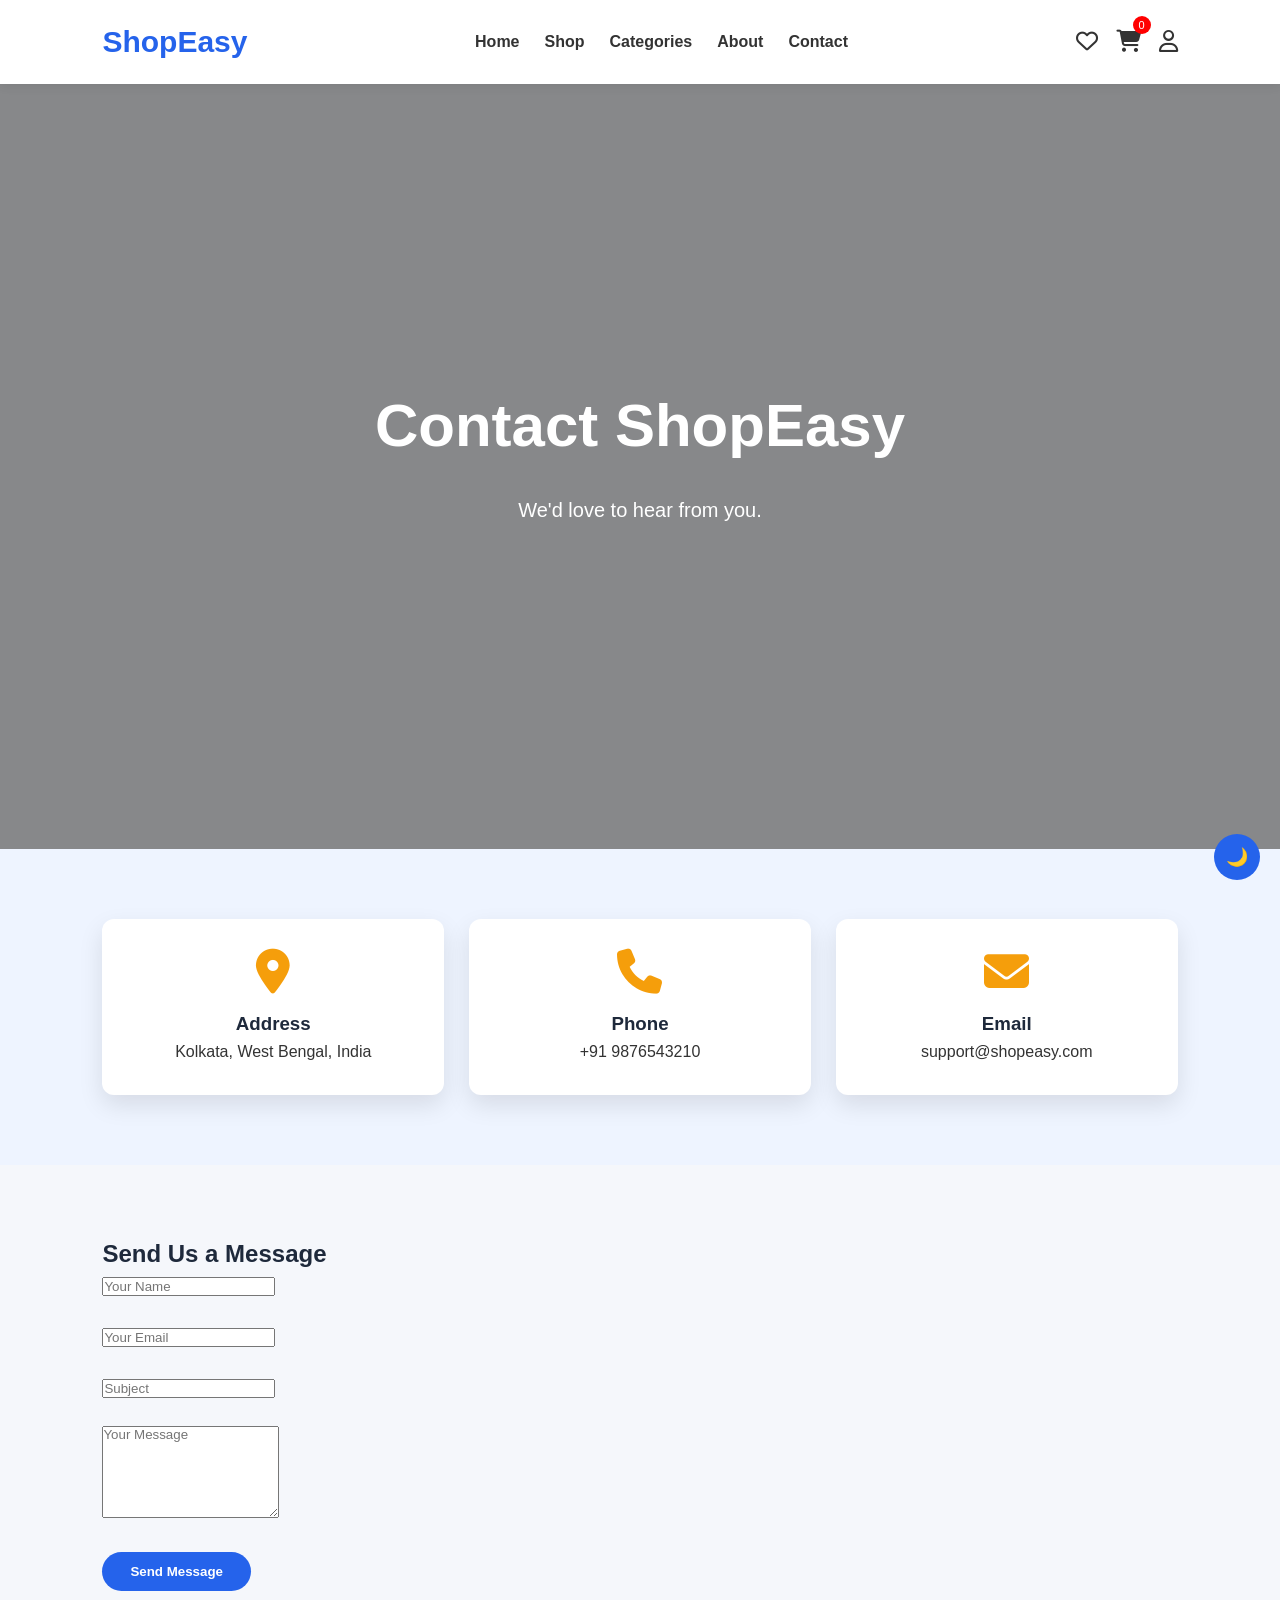
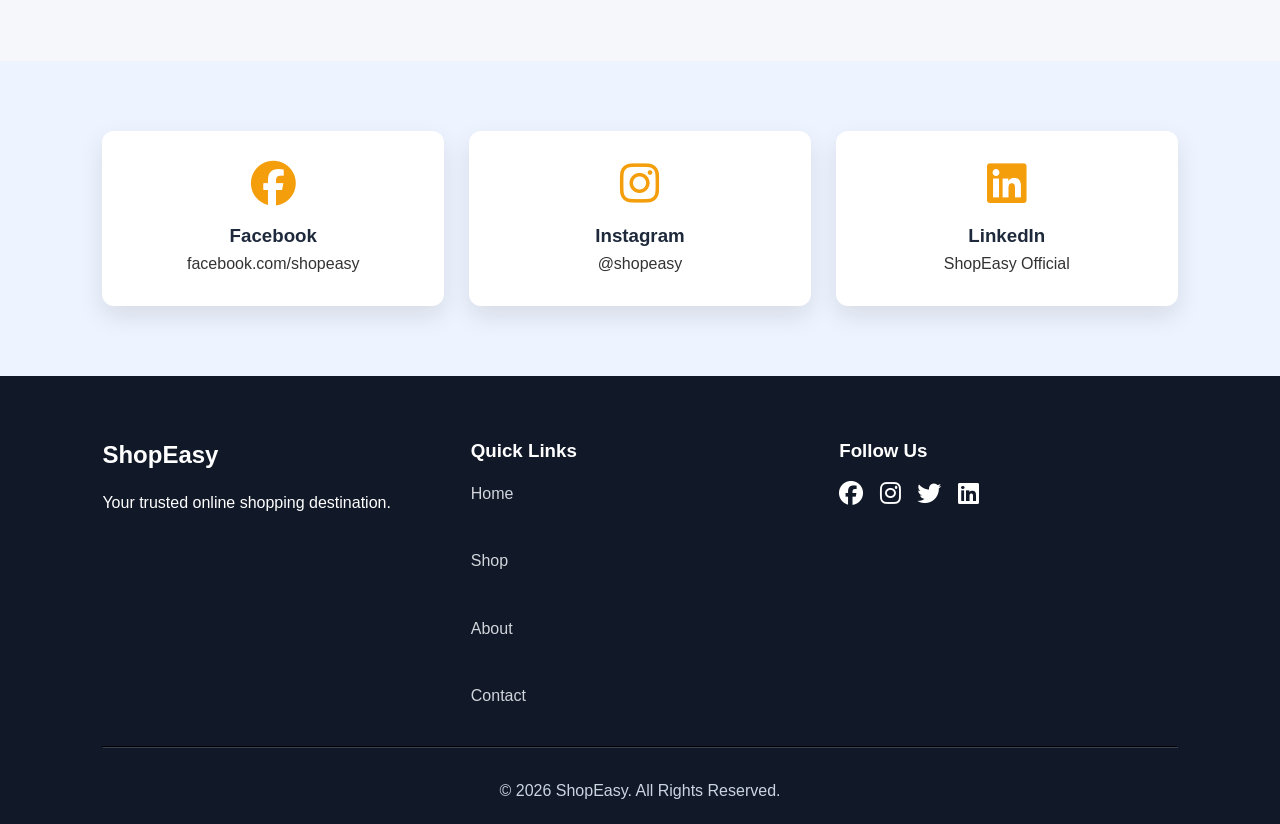
<file: ecommerce/contact.html>
<!DOCTYPE html>
<html lang="en">
<head>
    <meta charset="UTF-8">
    <meta name="viewport" content="width=device-width, initial-scale=1.0">
    <title>Contact Us | ShopEasy</title>

    <link rel="stylesheet" href="style.css">

    <link rel="stylesheet"
    href="https://cdnjs.cloudflare.com/ajax/libs/font-awesome/6.5.2/css/all.min.css">
</head>

<body>

<!-- ================= NAVBAR ================= -->

<header>

<nav class="navbar">

<div class="logo">
<h2><a href="index.html">ShopEasy</a></h2>
</div>

<ul class="nav-links">

<li><a href="index.html">Home</a></li>
<li><a href="products.html">Shop</a></li>
<li><a href="categories.html">Categories</a></li>
<li><a href="about.html">About</a></li>
<li><a href="contact.html" class="active">Contact</a></li>

</ul>

<div class="icons">

<a href="wishlist.html">
<i class="far fa-heart"></i>
</a>

<a href="cart.html">
<i class="fas fa-shopping-cart"></i>
<span id="cart-count">0</span>
</a>

<a href="login.html">
<i class="far fa-user"></i>
</a>

</div>

</nav>

</header>

<!-- ================= HERO ================= -->

<section class="hero">

<div class="hero-content">

<h1>Contact ShopEasy</h1>

<p>We'd love to hear from you.</p>

</div>

</section>

<!-- ================= CONTACT INFO ================= -->

<section class="features">

<div class="feature">

<i class="fas fa-map-marker-alt"></i>

<h3>Address</h3>

<p>Kolkata, West Bengal, India</p>

</div>

<div class="feature">

<i class="fas fa-phone"></i>

<h3>Phone</h3>

<p>+91 9876543210</p>

</div>

<div class="feature">

<i class="fas fa-envelope"></i>

<h3>Email</h3>

<p>support@shopeasy.com</p>

</div>

</section>

<!-- ================= CONTACT FORM ================= -->

<section class="about">

<h2>Send Us a Message</h2>

<form>

<input
type="text"
placeholder="Your Name"
required>

<br><br>

<input
type="email"
placeholder="Your Email"
required>

<br><br>

<input
type="text"
placeholder="Subject"
required>

<br><br>

<textarea
rows="6"
placeholder="Your Message"
required></textarea>

<br><br>

<button class="btn">

Send Message

</button>

</form>

</section>

<!-- ================= SOCIAL ================= -->

<section class="features">

<div class="feature">

<i class="fab fa-facebook fa-2x"></i>

<h3>Facebook</h3>

<p>facebook.com/shopeasy</p>

</div>

<div class="feature">

<i class="fab fa-instagram fa-2x"></i>

<h3>Instagram</h3>

<p>@shopeasy</p>

</div>

<div class="feature">

<i class="fab fa-linkedin fa-2x"></i>

<h3>LinkedIn</h3>

<p>ShopEasy Official</p>

</div>

</section>

<!-- ================= FOOTER ================= -->

<footer>

<div class="footer-content">

<div>

<h2>ShopEasy</h2>

<p>Your trusted online shopping destination.</p>

</div>

<div>

<h3>Quick Links</h3>

<a href="index.html">Home</a><br>

<a href="products.html">Shop</a><br>

<a href="about.html">About</a><br>

<a href="contact.html">Contact</a>

</div>

<div>

<h3>Follow Us</h3>

<i class="fab fa-facebook"></i>

<i class="fab fa-instagram"></i>

<i class="fab fa-twitter"></i>

<i class="fab fa-linkedin"></i>

</div>

</div>

<hr>

<p class="copyright">

© 2026 ShopEasy. All Rights Reserved.

</p>

</footer>

<script src="script.js"></script>

</body>
</html>
</file>
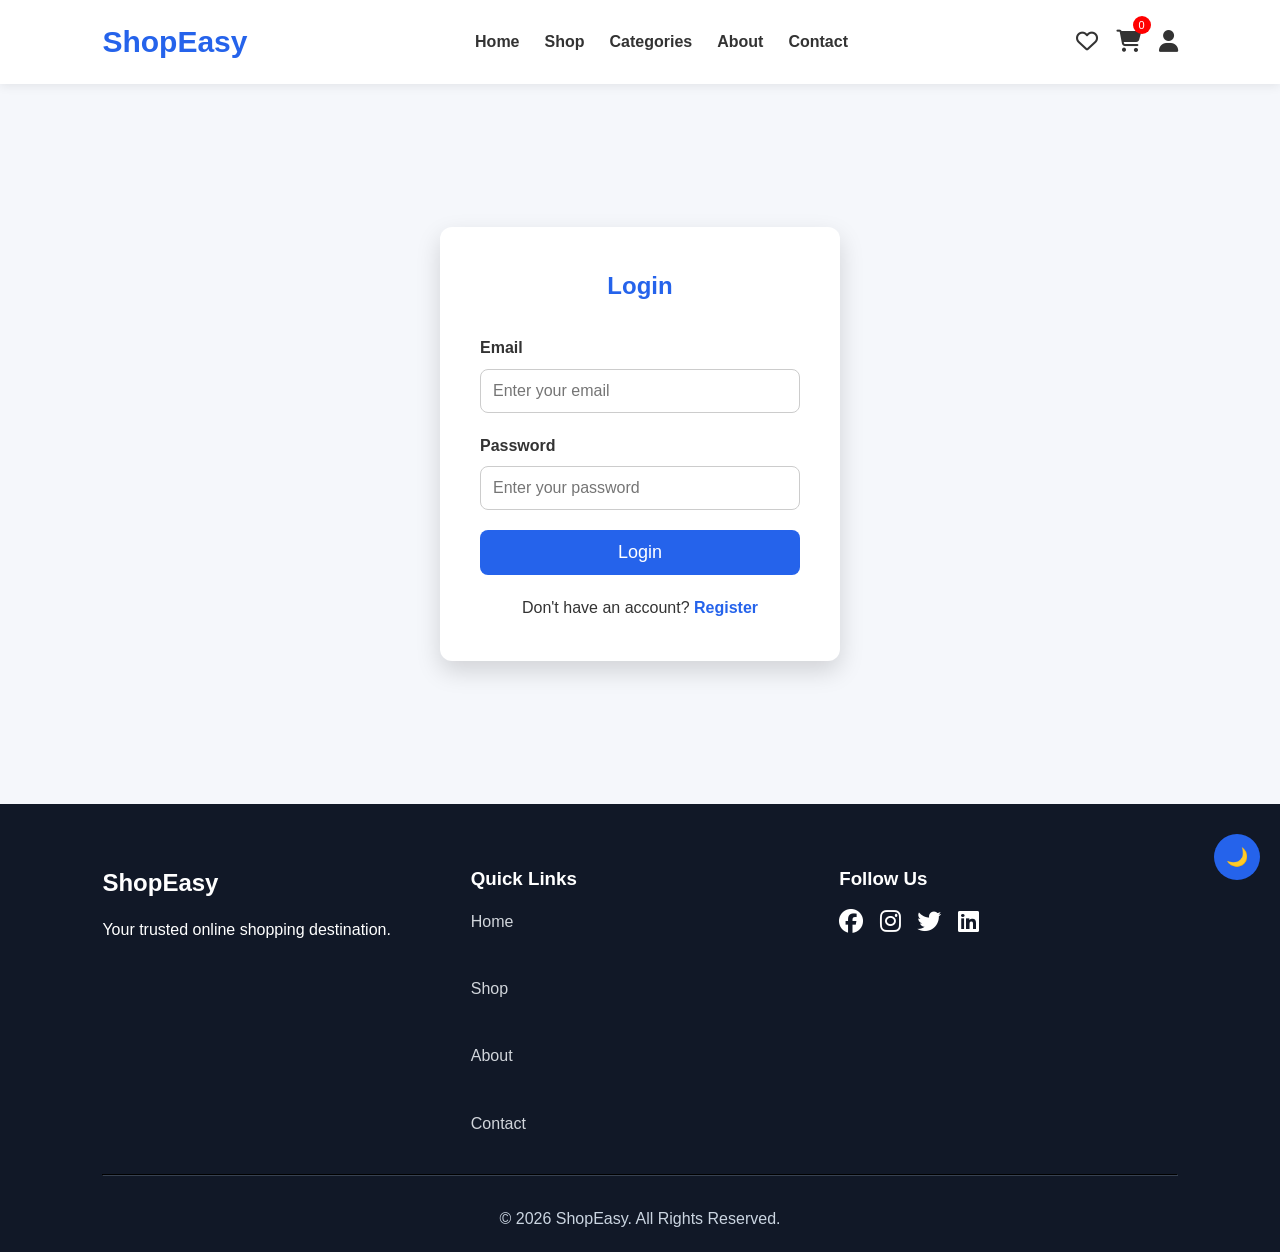
<file: ecommerce/login.html>
<!DOCTYPE html>
<html lang="en">

<head>

<meta charset="UTF-8">
<meta name="viewport" content="width=device-width, initial-scale=1.0">

<title>Login | ShopEasy</title>

<link rel="stylesheet" href="style.css">

<link rel="stylesheet"
href="https://cdnjs.cloudflare.com/ajax/libs/font-awesome/6.5.2/css/all.min.css">

<style>

body{
background:#f5f7fb;
}

.login-container{

display:flex;
justify-content:center;
align-items:center;
min-height:80vh;

}

.login-box{

width:400px;
background:#fff;
padding:40px;
border-radius:12px;
box-shadow:0 10px 25px rgba(0,0,0,.15);

}

.login-box h2{

text-align:center;
margin-bottom:30px;
color:#2563eb;

}

.input-box{

margin-bottom:20px;

}

.input-box label{

display:block;
margin-bottom:8px;
font-weight:bold;

}

.input-box input{

width:100%;
padding:12px;
border:1px solid #ccc;
border-radius:8px;
font-size:16px;

}

.login-btn{

width:100%;
padding:12px;
background:#2563eb;
color:#fff;
border:none;
border-radius:8px;
font-size:18px;
cursor:pointer;
transition:.3s;

}

.login-btn:hover{

background:#1d4ed8;

}

.bottom-text{

text-align:center;
margin-top:20px;

}

.bottom-text a{

color:#2563eb;
font-weight:bold;
text-decoration:none;

}

</style>

</head>

<body>

<!-- ================= NAVBAR ================= -->

<header>

<nav class="navbar">

<div class="logo">

<a href="index.html">

<h2>ShopEasy</h2>

</a>

</div>

<ul class="nav-links">

<li><a href="index.html">Home</a></li>

<li><a href="shop.html">Shop</a></li>

<li><a href="categories.html">Categories</a></li>

<li><a href="about.html">About</a></li>

<li><a href="contact.html">Contact</a></li>

</ul>

<div class="icons">

<a href="wishlist.html">
<i class="far fa-heart"></i>
</a>

<a href="cart.html">
<i class="fas fa-shopping-cart"></i>
<span id="cart-count">0</span>
</a>

<a href="login.html">
<i class="fas fa-user"></i>
</a>

</div>

</nav>

</header>

<!-- ================= LOGIN FORM ================= -->

<div class="login-container">

<div class="login-box">

<h2>Login</h2>

<form id="loginForm">

<div class="input-box">

<label>Email</label>

<input
type="email"
id="email"
placeholder="Enter your email"
required>

</div>

<div class="input-box">

<label>Password</label>

<input
type="password"
id="password"
placeholder="Enter your password"
required>

</div>

<button
type="submit"
class="login-btn">

Login

</button>

</form>

<div class="bottom-text">

<p>

Don't have an account?

<a href="register.html">

Register

</a>

</p>

</div>

</div>

</div>

<!-- ================= FOOTER ================= -->

<footer>

<div class="footer-content">

<div>

<h2>ShopEasy</h2>

<p>Your trusted online shopping destination.</p>

</div>

<div>

<h3>Quick Links</h3>

<a href="index.html">Home</a><br>

<a href="shop.html">Shop</a><br>

<a href="about.html">About</a><br>

<a href="contact.html">Contact</a>

</div>

<div>

<h3>Follow Us</h3>

<i class="fab fa-facebook"></i>

<i class="fab fa-instagram"></i>

<i class="fab fa-twitter"></i>

<i class="fab fa-linkedin"></i>

</div>

</div>

<hr>

<p class="copyright">

© 2026 ShopEasy. All Rights Reserved.

</p>

</footer>

<script>

document.getElementById("loginForm").addEventListener("submit",function(e){

e.preventDefault();

const email=document.getElementById("email").value;

const password=document.getElementById("password").value;

const savedUser=JSON.parse(localStorage.getItem("user"));

if(savedUser &&
savedUser.email===email &&
savedUser.password===password){

    alert("Login Successful!");

    localStorage.setItem("loggedIn","true");

    // Save logged-in user information
    localStorage.setItem("currentUser", JSON.stringify(savedUser));

    window.location.href="profile.html";

}else{

    alert("Invalid Email or Password");

}

});

</script>

<script src="script.js"></script>

</body>

</html>
</file>
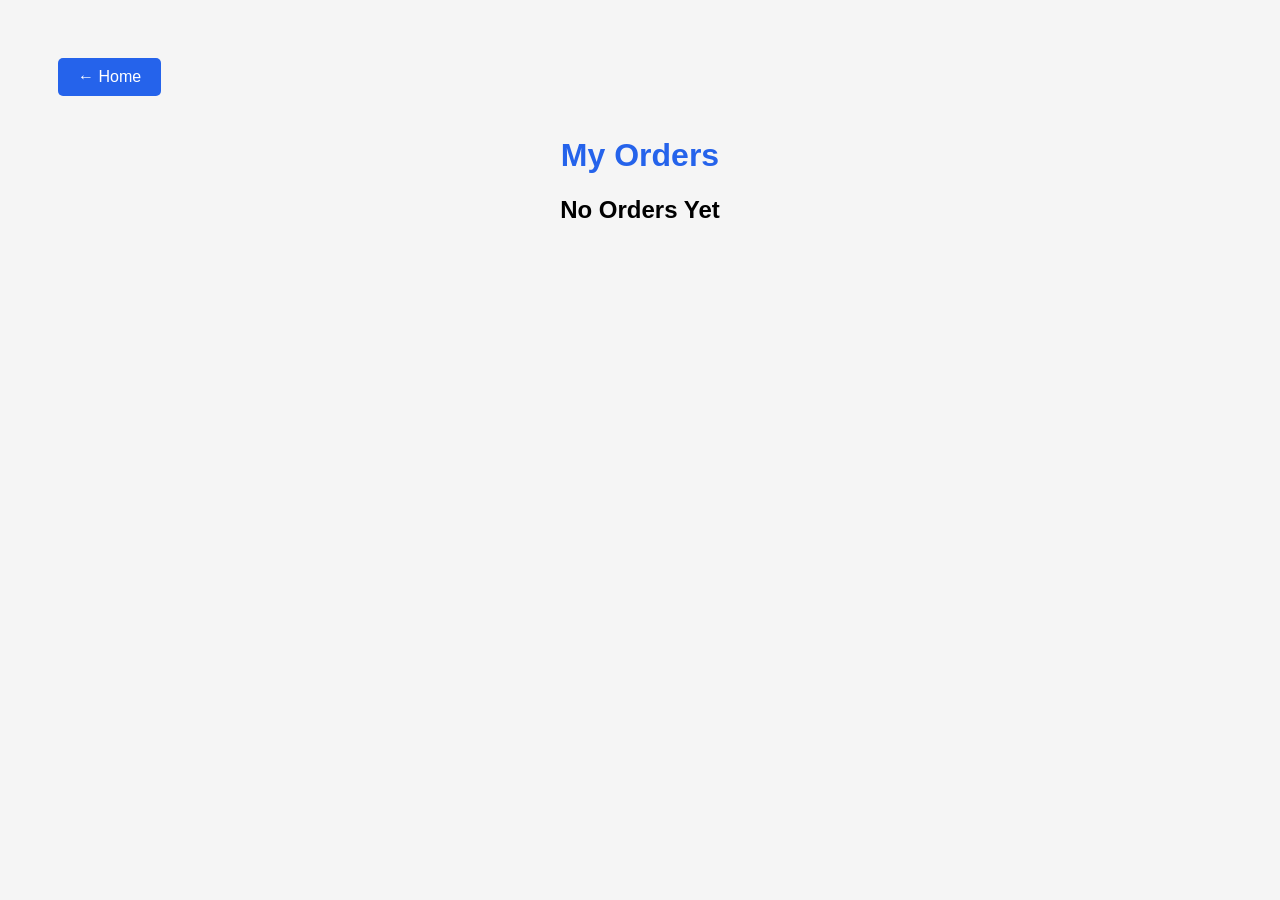
<file: ecommerce/order-history.html>
<!DOCTYPE html>
<html>
<head>

<meta charset="UTF-8">

<title>Order History</title>

<style>

body{
font-family:Arial,sans-serif;
background:#f5f5f5;
padding:30px;
}

h1{
text-align:center;
color:#2563eb;
}

.order{
background:white;
padding:20px;
margin:20px auto;
max-width:800px;
border-radius:10px;
box-shadow:0 5px 15px rgba(0,0,0,.15);
}

.product{
display:flex;
justify-content:space-between;
padding:10px 0;
border-bottom:1px solid #ddd;
}

img{
width:70px;
height:70px;
object-fit:cover;
border-radius:8px;
}

.back{
display:inline-block;
margin:20px;
background:#2563eb;
color:white;
padding:10px 20px;
text-decoration:none;
border-radius:5px;
}

</style>

</head>

<body>

<a href="index.html" class="back">← Home</a>

<h1>My Orders</h1>

<div id="orders"></div>

<script>

let orders = JSON.parse(localStorage.getItem("orders")) || [];

const container = document.getElementById("orders");

if(orders.length === 0){

container.innerHTML="<h2 style='text-align:center'>No Orders Yet</h2>";

}

orders.reverse().forEach(order=>{

let html=`

<div class="order">

<h3>Order ID : ${order.id}</h3>

<p><strong>Date :</strong> ${order.date}</p>

`;

let total=0;

order.items.forEach(item=>{

let price=Number(item.price.replace(/[^0-9.]/g,""));

let qty=item.quantity || 1;

total += price*qty;

html+=`

<div class="product">

<div>

<img src="${item.image}">

</div>

<div>

<h4>${item.name}</h4>

<p>₹${price}</p>

<p>Qty : ${qty}</p>

</div>

<div>

<strong>₹${price*qty}</strong>

</div>

</div>

`;

});

html+=`

<h2 style="text-align:right">

Grand Total : ₹${total}

</h2>

</div>

`;

container.innerHTML+=html;

});

</script>

</body>
</html>
</file>
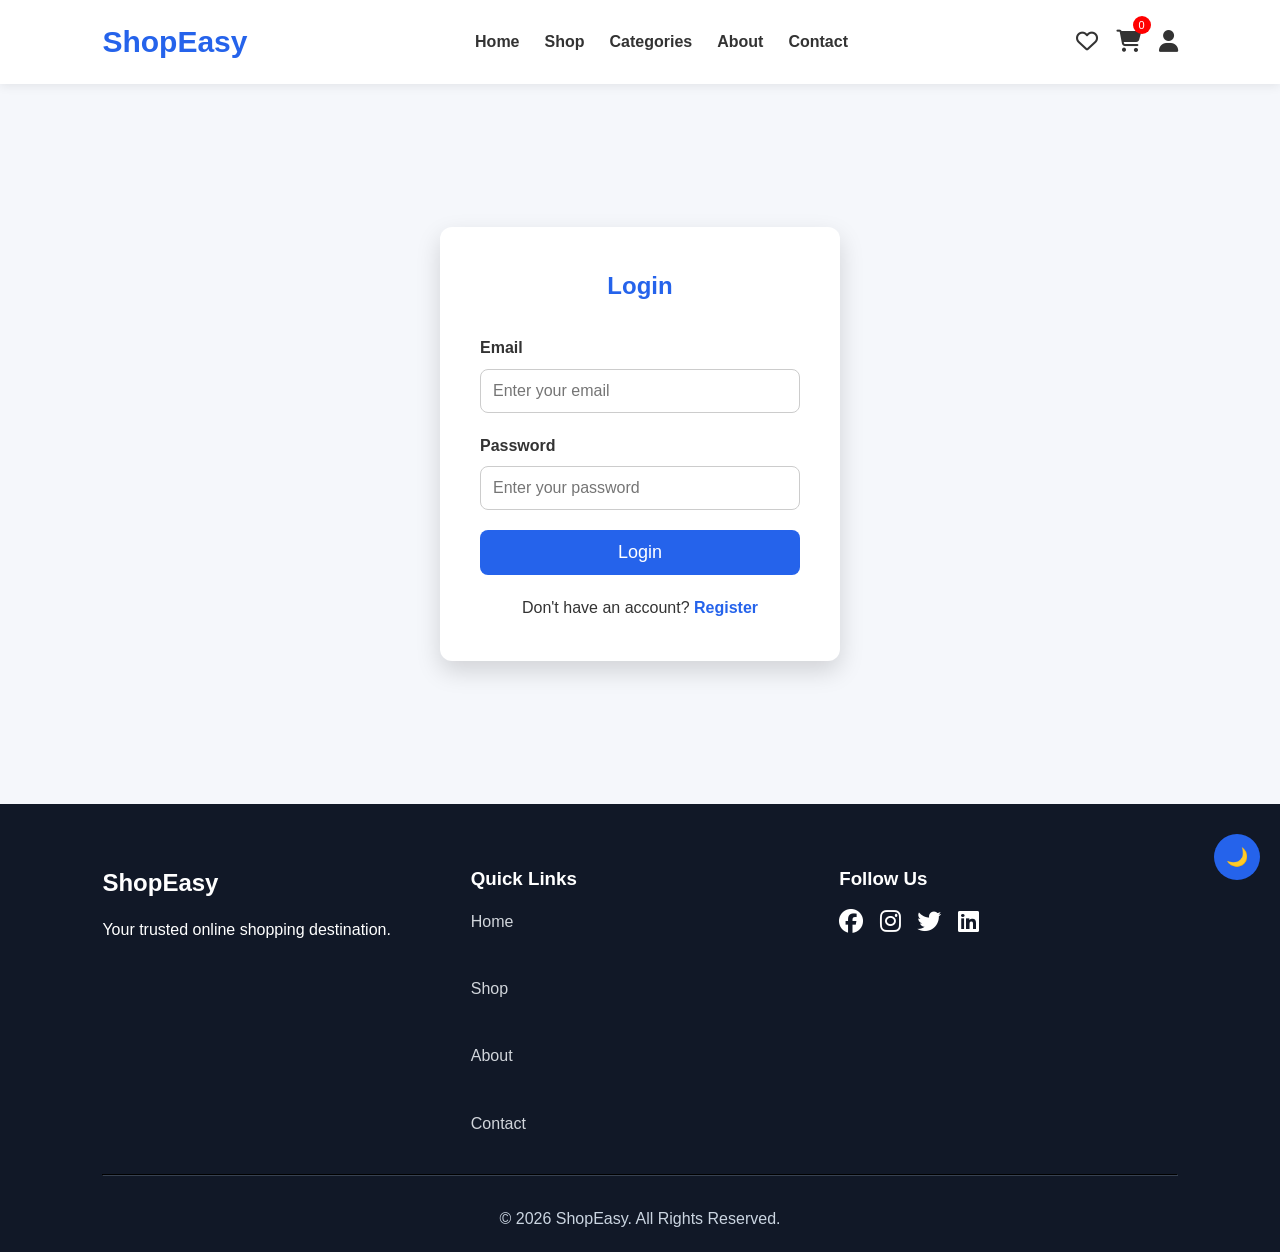
<file: ecommerce/profile.html>
<!DOCTYPE html>
<html lang="en">
<head>
<meta charset="UTF-8">
<meta name="viewport" content="width=device-width, initial-scale=1.0">
<title>My Profile | ShopEasy</title>

<link rel="stylesheet" href="https://cdnjs.cloudflare.com/ajax/libs/font-awesome/6.5.2/css/all.min.css">

<style>

*{
margin:0;
padding:0;
box-sizing:border-box;
font-family:Arial,sans-serif;
}

body{
background:#f5f5f5;
}

header{
background:#2563eb;
padding:15px 8%;
}

.navbar{
display:flex;
justify-content:space-between;
align-items:center;
}

.logo{
font-size:28px;
font-weight:bold;
color:#fff;
}

.nav-links{
display:flex;
list-style:none;
gap:20px;
}

.nav-links a{
color:white;
text-decoration:none;
font-weight:bold;
}

.profile-container{
width:450px;
max-width:90%;
background:white;
margin:50px auto;
padding:30px;
border-radius:12px;
box-shadow:0 10px 20px rgba(0,0,0,.15);
text-align:center;
}

.profile-img{
width:120px;
height:120px;
border-radius:50%;
border:4px solid #2563eb;
margin-bottom:20px;
}

.profile-container h2{
margin-bottom:10px;
color:#333;
}

.profile-container p{
color:#666;
margin-bottom:20px;
}

.menu{
display:flex;
flex-direction:column;
gap:15px;
}

.menu a{
text-decoration:none;
padding:14px;
background:#2563eb;
color:white;
border-radius:8px;
font-size:17px;
transition:.3s;
}

.menu a:hover{
background:#1d4ed8;
}

.logout{
background:#dc2626 !important;
}

.logout:hover{
background:#b91c1c !important;
}

footer{
margin-top:50px;
background:#222;
color:white;
text-align:center;
padding:20px;
}

</style>

</head>

<body>

<header>

<nav class="navbar">

<div class="logo">
ShopEasy
</div>

<ul class="nav-links">

<li><a href="index.html">Home</a></li>
<li><a href="shop.html">Shop</a></li>
<li><a href="cart.html">Cart</a></li>

</ul>

</nav>

</header>

<div class="profile-container">

<img
class="profile-img"
src="https://cdn-icons-png.flaticon.com/512/3135/3135715.png">

<h2 id="username">Guest User</h2>

<p id="email">guest@example.com</p>

<div class="menu">

<a href="order-history.html">
<i class="fas fa-box"></i>
My Orders
</a>

<a href="wishlist.html">
<i class="fas fa-heart"></i>
Wishlist
</a>

<a href="cart.html">
<i class="fas fa-shopping-cart"></i>
My Cart
</a>

<a href="checkout.html">
<i class="fas fa-credit-card"></i>
Checkout
</a>

<a href="index.html">
<i class="fas fa-home"></i>
Home
</a>

<a href="#" onclick="editProfile()">
<i class="fas fa-user-edit"></i>
Edit Profile
</a>

<a href="#" class="logout" onclick="logout()">
<i class="fas fa-sign-out-alt"></i>
Logout
</a>

</div>

</div>

<footer>

<p>

© 2026 ShopEasy | All Rights Reserved.

</p>

</footer>

<script>

let user = JSON.parse(localStorage.getItem("user"));

if(user){

document.getElementById("username").innerHTML = user.name;

document.getElementById("email").innerHTML = user.email;

}else{

alert("Please login first.");

window.location.href="login.html";

}

function editProfile(){

let newName = prompt("Enter new name",user.name);

if(newName!=null && newName!=""){

user.name=newName;

localStorage.setItem("user",JSON.stringify(user));

document.getElementById("username").innerHTML=newName;

alert("Profile Updated");

}

}

function logout(){

localStorage.removeItem("loggedIn");

alert("Logged Out Successfully");

window.location.href="login.html";

}

</script>

</body>
</html>
</file>
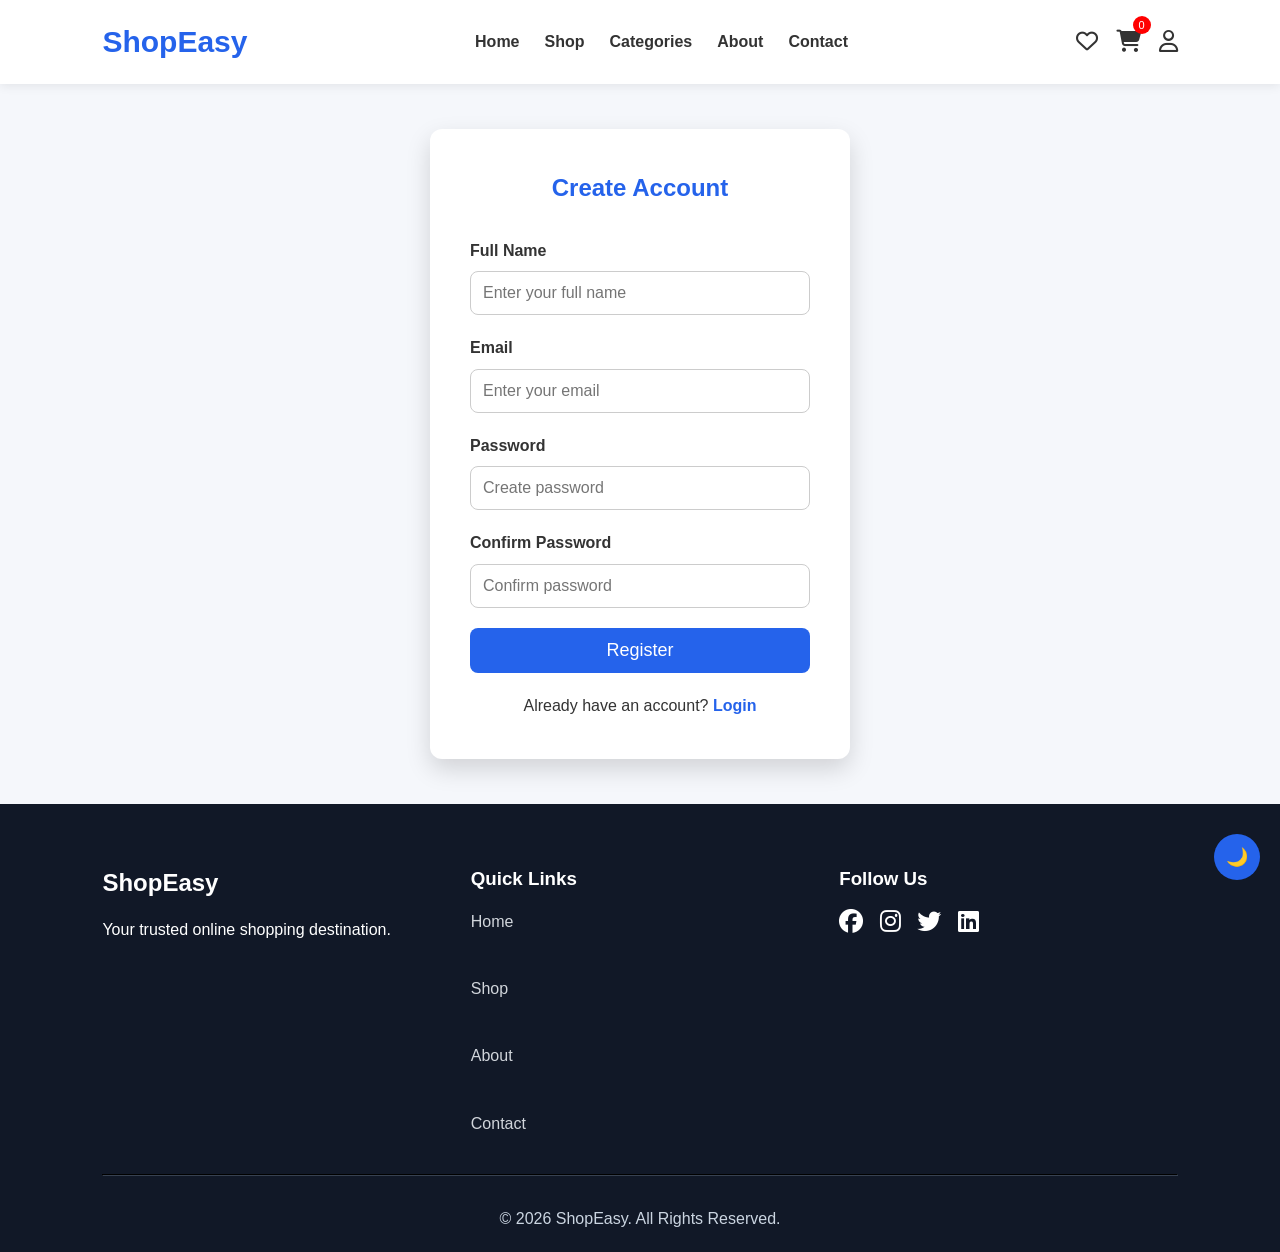
<file: ecommerce/register.html>
<!DOCTYPE html>
<html lang="en">

<head>

<meta charset="UTF-8">

<meta name="viewport" content="width=device-width, initial-scale=1.0">

<title>Register | ShopEasy</title>

<link rel="stylesheet" href="style.css">

<link rel="stylesheet"
href="https://cdnjs.cloudflare.com/ajax/libs/font-awesome/6.5.2/css/all.min.css">

<style>

body{
background:#f5f7fb;
}

.register-container{
display:flex;
justify-content:center;
align-items:center;
min-height:80vh;
}

.register-box{
width:420px;
background:#fff;
padding:40px;
border-radius:12px;
box-shadow:0 10px 25px rgba(0,0,0,.15);
}

.register-box h2{
text-align:center;
margin-bottom:30px;
color:#2563eb;
}

.input-box{
margin-bottom:20px;
}

.input-box label{
display:block;
margin-bottom:8px;
font-weight:bold;
}

.input-box input{
width:100%;
padding:12px;
border:1px solid #ccc;
border-radius:8px;
font-size:16px;
}

.register-btn{
width:100%;
padding:12px;
background:#2563eb;
color:#fff;
border:none;
border-radius:8px;
font-size:18px;
cursor:pointer;
transition:.3s;
}

.register-btn:hover{
background:#1d4ed8;
}

.bottom-text{
text-align:center;
margin-top:20px;
}

.bottom-text a{
color:#2563eb;
font-weight:bold;
text-decoration:none;
}

</style>

</head>

<body>

<!-- ================= NAVBAR ================= -->

<header>

<nav class="navbar">

<div class="logo">

<a href="index.html">

<h2>ShopEasy</h2>

</a>

</div>

<ul class="nav-links">

<li><a href="index.html">Home</a></li>

<li><a href="shop.html">Shop</a></li>

<li><a href="categories.html">Categories</a></li>

<li><a href="about.html">About</a></li>

<li><a href="contact.html">Contact</a></li>

</ul>

<div class="icons">

<a href="wishlist.html">

<i class="far fa-heart"></i>

</a>

<a href="cart.html">

<i class="fas fa-shopping-cart"></i>

<span id="cart-count">0</span>

</a>

<a href="login.html">

<i class="far fa-user"></i>

</a>

</div>

</nav>

</header>

<!-- ================= REGISTER ================= -->

<div class="register-container">

<div class="register-box">

<h2>Create Account</h2>

<form id="registerForm">

<div class="input-box">

<label>Full Name</label>

<input
type="text"
id="name"
placeholder="Enter your full name"
required>

</div>

<div class="input-box">

<label>Email</label>

<input
type="email"
id="email"
placeholder="Enter your email"
required>

</div>

<div class="input-box">

<label>Password</label>

<input
type="password"
id="password"
placeholder="Create password"
required>

</div>

<div class="input-box">

<label>Confirm Password</label>

<input
type="password"
id="confirm"
placeholder="Confirm password"
required>

</div>

<button
type="submit"
class="register-btn">

Register

</button>

</form>

<div class="bottom-text">

Already have an account?

<a href="login.html">

Login

</a>

</div>

</div>

</div>

<!-- ================= FOOTER ================= -->

<footer>

<div class="footer-content">

<div>

<h2>ShopEasy</h2>

<p>Your trusted online shopping destination.</p>

</div>

<div>

<h3>Quick Links</h3>

<a href="index.html">Home</a><br>

<a href="shop.html">Shop</a><br>

<a href="about.html">About</a><br>

<a href="contact.html">Contact</a>

</div>

<div>

<h3>Follow Us</h3>

<i class="fab fa-facebook"></i>

<i class="fab fa-instagram"></i>

<i class="fab fa-twitter"></i>

<i class="fab fa-linkedin"></i>

</div>

</div>

<hr>

<p class="copyright">

© 2026 ShopEasy. All Rights Reserved.

</p>

</footer>

<script>

document.getElementById("registerForm").addEventListener("submit",function(e){

e.preventDefault();

const name=document.getElementById("name").value;

const email=document.getElementById("email").value;

const password=document.getElementById("password").value;

const confirm=document.getElementById("confirm").value;

if(password!==confirm){

alert("Passwords do not match!");

return;

}

const user={

name:name,

email:email,

password:password

};

localStorage.setItem("user",JSON.stringify(user));

alert("Registration Successful!");

window.location.href="login.html";

});

</script>

<script src="script.js"></script>

</body>
</html>
</file>
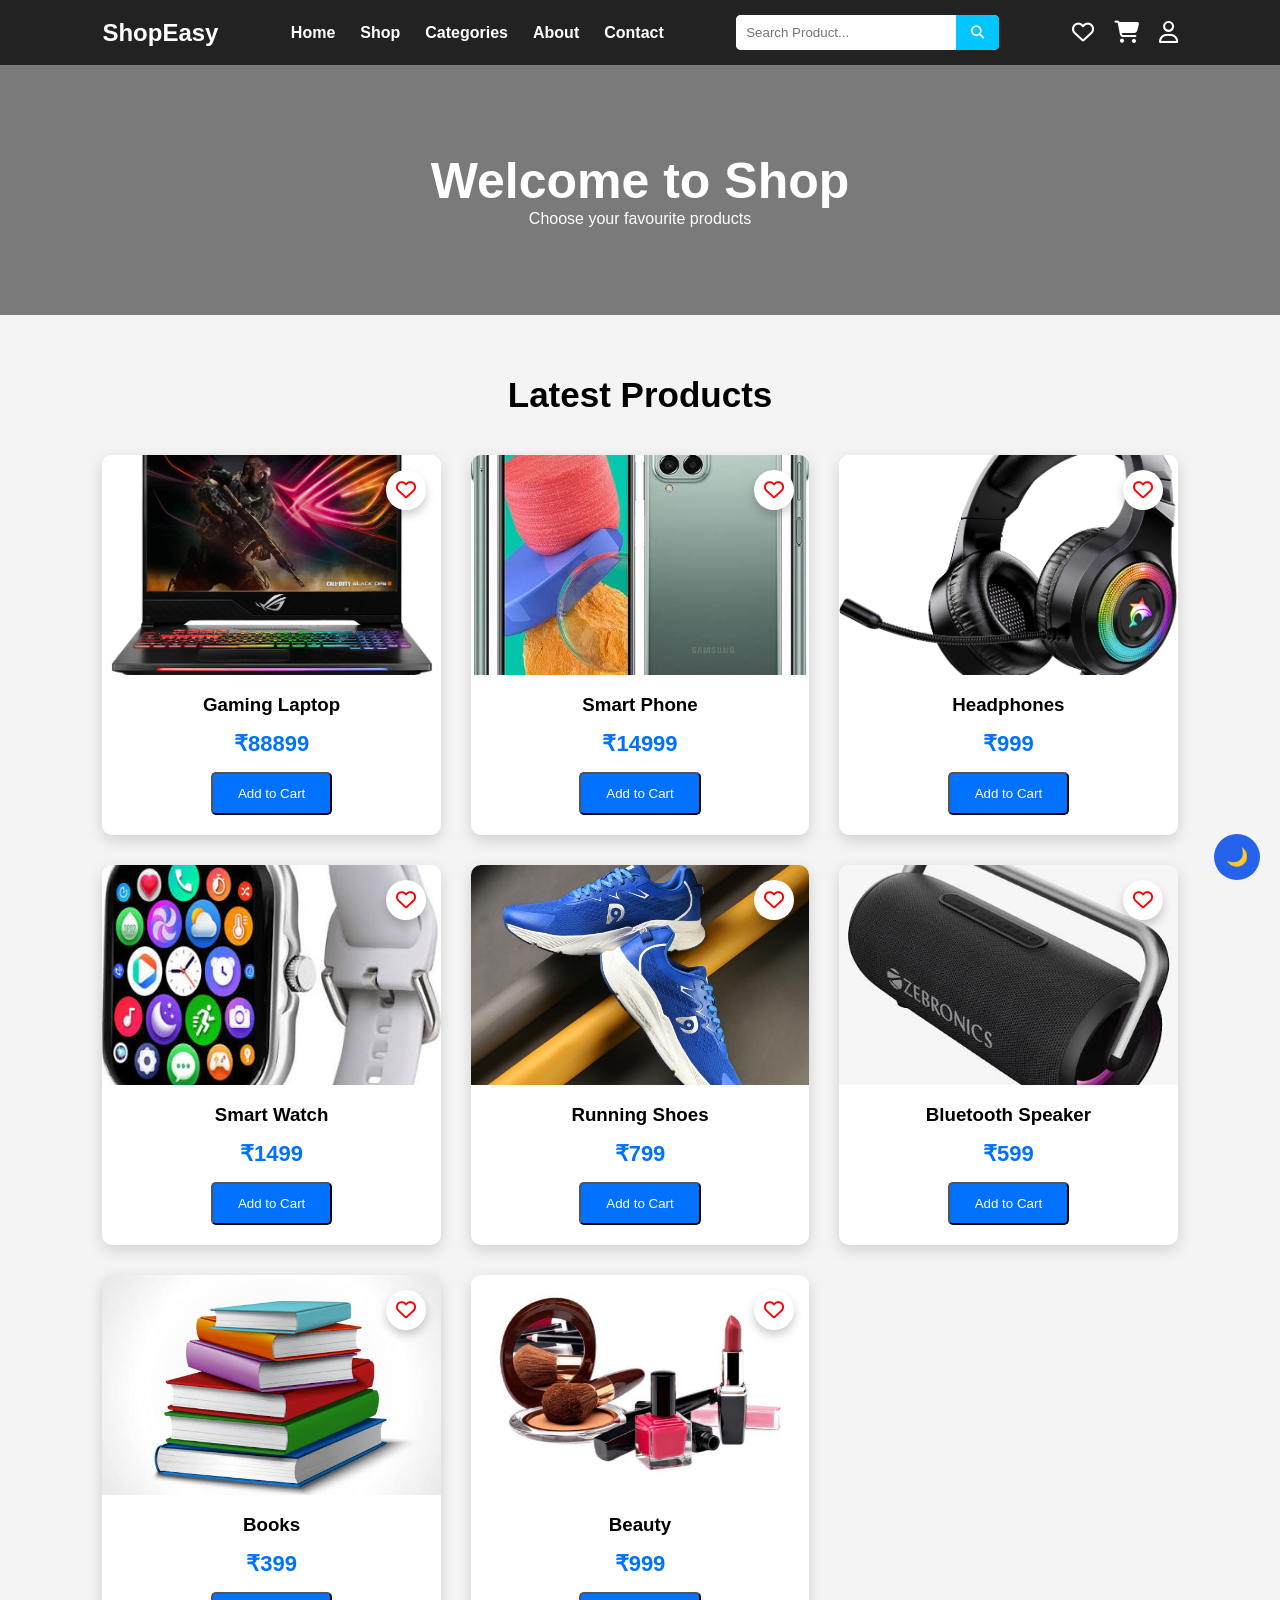
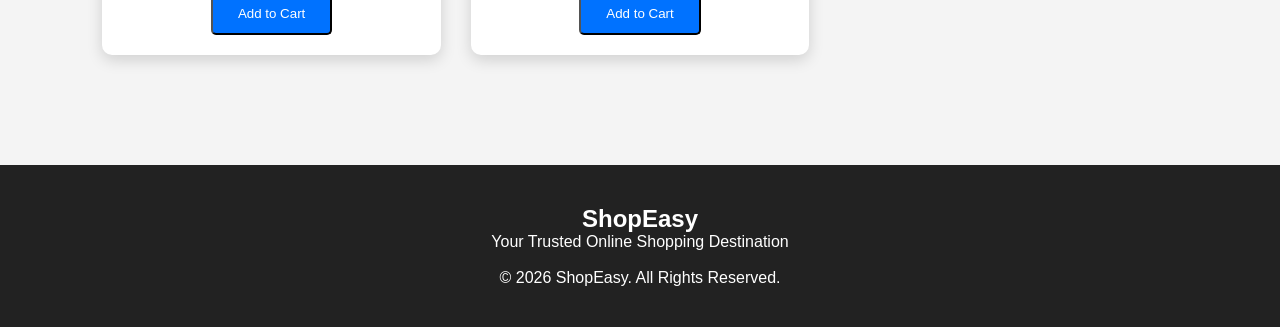
<file: ecommerce/shop.html>
<!DOCTYPE html>
<html lang="en">
<head>
<meta charset="UTF-8">
<meta name="viewport" content="width=device-width, initial-scale=1.0">
<title>Shop | ShopEasy</title>

<link rel="stylesheet"
href="https://cdnjs.cloudflare.com/ajax/libs/font-awesome/6.5.2/css/all.min.css">

<style>

*{
margin:0;
padding:0;
box-sizing:border-box;
font-family:Arial,sans-serif;
}

body{
background:#f4f4f4;
}

header{
background:#222;
padding:15px 8%;
position:sticky;
top:0;
z-index:1000;
}

.navbar{
display:flex;
justify-content:space-between;
align-items:center;
}

.logo a{
color:white;
text-decoration:none;
}

.nav-links{
display:flex;
list-style:none;
gap:25px;
}

.nav-links a{
color:white;
text-decoration:none;
font-weight:bold;
transition:.3s;
}

.nav-links a:hover{
color:#00c6ff;
}

.search-box{
display:flex;
background:white;
border-radius:5px;
overflow:hidden;
}

.search-box input{
padding:10px;
border:none;
outline:none;
width:220px;
}

.search-box button{
background:#00c6ff;
border:none;
padding:10px 15px;
cursor:pointer;
color:white;
}

.icons{
display:flex;
gap:20px;
font-size:22px;
}

.icons a{
color:white;
text-decoration:none;
}

.hero{
height:250px;
background:linear-gradient(rgba(0,0,0,.5),rgba(0,0,0,.5)),
url("https://picsum.photos/1600/500");
background-size:cover;
background-position:center;
display:flex;
justify-content:center;
align-items:center;
text-align:center;
color:white;
}

.hero h1{
font-size:50px;
}

.products{
padding:60px 8%;
}

.products h2{
text-align:center;
margin-bottom:40px;
font-size:35px;
}

.product-grid{
display:grid;
grid-template-columns:repeat(auto-fit,minmax(250px,1fr));
gap:30px;
}

.product-card{
background:white;
border-radius:10px;
overflow:hidden;
box-shadow:0 5px 15px rgba(0,0,0,.15);
transition:.3s;
text-align:center;
}

.product-card:hover{
transform:translateY(-8px);
}

.product-card img{
width:100%;
height:220px;
object-fit:cover;
}

.product-card h3{
margin:15px 0;
}

.price{
font-size:22px;
font-weight:bold;
color:#0072ff;
margin-bottom:15px;
}

.btn{
display:inline-block;
padding:12px 25px;
background:#0072ff;
color:white;
text-decoration:none;
border-radius:5px;
margin-bottom:20px;
transition:.3s;
}

.btn:hover{
background:#0056d6;
}

footer{
background:#222;
color:white;
padding:40px;
text-align:center;
margin-top:50px;
}

@media(max-width:768px){

.navbar{
flex-direction:column;
gap:15px;
}

.nav-links{
flex-wrap:wrap;
justify-content:center;
}

.hero h1{
font-size:35px;
}

.search-box input{
width:170px;
}

}

.wishlist-icon{
    position:absolute;
    top:15px;
    right:15px;
    width:40px;
    height:40px;
    background:#fff;
    border-radius:50%;
    display:flex;
    justify-content:center;
    align-items:center;
    cursor:pointer;
    box-shadow:0 5px 10px rgba(0,0,0,.2);
}

.wishlist-icon i{
    color:red;
    font-size:20px;
}

.wishlist-icon:hover{
    transform:scale(1.1);
    transition:.3s;
}

</style>

</head>

<body>

<header>

<nav class="navbar">

<div class="logo">
<a href="index.html"><h2>ShopEasy</h2></a>
</div>

<ul class="nav-links">

<li><a href="index.html">Home</a></li>
<li><a href="shop.html">Shop</a></li>
<li><a href="categories.html">Categories</a></li>
<li><a href="about.html">About</a></li>
<li><a href="contact.html">Contact</a></li>


</ul>

<div class="search-box">

<input type="text" placeholder="Search Product...">

<button>

<i class="fas fa-search"></i>

</button>

</div>

<div class="icons">

<a href="wishlist.html">
<i class="far fa-heart"></i>
</a>

<a href="cart.html">
<i class="fas fa-shopping-cart"></i>
</a>

<a href="login.html">
<i class="far fa-user"></i>
</a>

</div>

</nav>

</header>

<section class="hero">

<div>

<h1>Welcome to Shop</h1>

<p>Choose your favourite products</p>

</div>

</section>

<section class="products">

<h2>Latest Products</h2>

<div class="product-grid">

<div class="product-card">

    <div class="wishlist-icon">
        <i class="far fa-heart"></i>
    </div>

    <img src="img/gaming laptop.avif">

    <h3>Gaming Laptop</h3>

    <p class="price">₹88899</p>

    <button class="btn add-cart">Add to Cart</button>

</div>

<div class="product-card">

    <div class="wishlist-icon">
        <i class="far fa-heart"></i>
    </div>

    <img src="img/smartphone.jpg">

    <h3>Smart Phone</h3>

    <p class="price">₹14999</p>

    <button class="btn add-cart">Add to Cart</button>

</div>

<div class="product-card">

    <div class="wishlist-icon">
        <i class="far fa-heart"></i>
    </div>

    <img src="img/headphone.jpg">

    <h3>Headphones</h3>

    <p class="price">₹999</p>

    <button class="btn add-cart">Add to Cart</button>

</div>

<div class="product-card">
    <div class="wishlist-icon">
        <i class="far fa-heart"></i>
    </div>
    <img src="img/smartwatch.jpg">
    <h3>Smart Watch</h3>
    <p class="price">₹1499</p>
    <button class="btn add-cart">Add to Cart</button>
</div>

<div class="product-card">
    <div class="wishlist-icon">
        <i class="far fa-heart"></i>
    </div>
    <img src="img/shoe.webp">
    <h3>Running Shoes</h3>
    <p class="price">₹799</p>
    <button class="btn add-cart">Add to Cart</button>
</div>

<div class="product-card">
    <div class="wishlist-icon">
        <i class="far fa-heart"></i>
    </div>
    <img src="img/speaker.jpg">
    <h3>Bluetooth Speaker</h3>
    <p class="price">₹599</p>
    <button class="btn add-cart">Add to Cart</button>
</div>

<div class="product-card">
    <div class="wishlist-icon">
        <i class="far fa-heart"></i>
    </div>
    <img src="img/book.jpg">
    <h3>Books</h3>
    <p class="price">₹399</p>
    <button class="btn add-cart">Add to Cart</button>
</div>

<div class="product-card">
    <div class="wishlist-icon">
        <i class="far fa-heart"></i>
    </div>
    <img src="img/Beauty.jpg">
    <h3>Beauty</h3>
    <p class="price">₹999</p>
    <button class="btn add-cart">Add to Cart</button>
</div>

</div>

</section>

<footer>

<h2>ShopEasy</h2>

<p>Your Trusted Online Shopping Destination</p>

<br>

<p>© 2026 ShopEasy. All Rights Reserved.</p>

</footer>
<script src="script.js"></script>
</body>
</html>
</file>
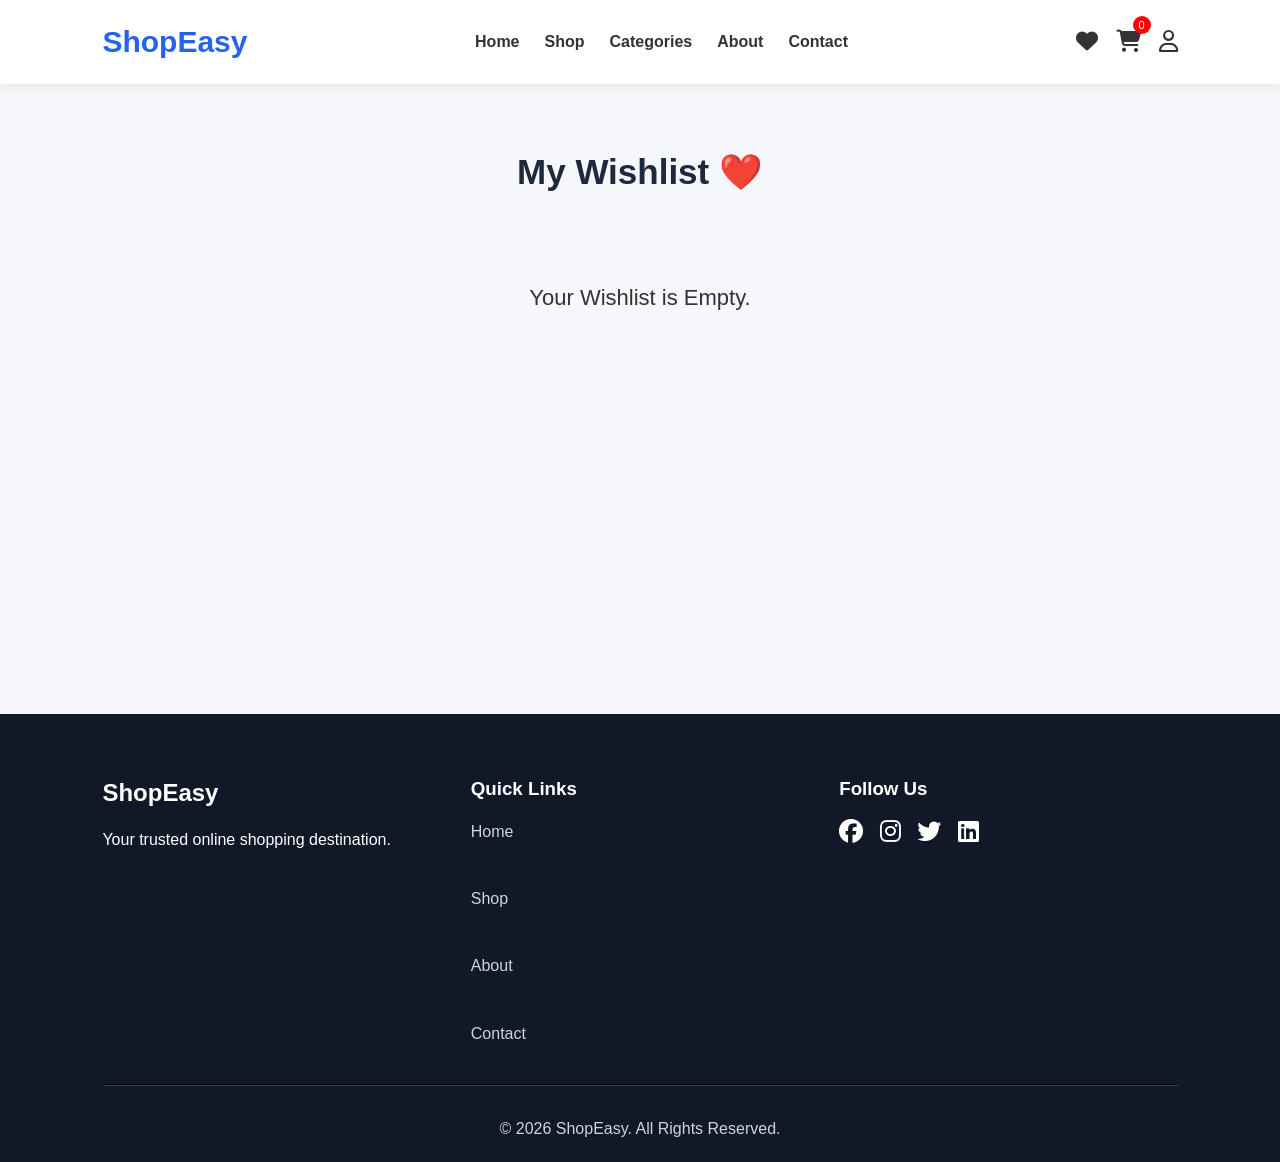
<file: ecommerce/wishlist.html>
<!DOCTYPE html>
<html lang="en">

<head>

<meta charset="UTF-8">
<meta name="viewport" content="width=device-width, initial-scale=1.0">

<title>Wishlist | ShopEasy</title>

<link rel="stylesheet" href="style.css">

<link rel="stylesheet"
href="https://cdnjs.cloudflare.com/ajax/libs/font-awesome/6.5.2/css/all.min.css">

<style>

.wishlist-section{
padding:60px 8%;
min-height:70vh;
}

.wishlist-section h2{
text-align:center;
margin-bottom:30px;
font-size:35px;
}

.wishlist-table{
width:100%;
border-collapse:collapse;
background:#fff;
box-shadow:0 5px 15px rgba(0,0,0,.15);
}

.wishlist-table th,
.wishlist-table td{
padding:15px;
text-align:center;
border-bottom:1px solid #ddd;
}

.wishlist-table img{
width:80px;
height:80px;
object-fit:cover;
border-radius:8px;
}

.remove-btn{
background:#e63946;
color:#fff;
border:none;
padding:10px 18px;
border-radius:5px;
cursor:pointer;
}

.cart-btn{
background:#2563eb;
color:#fff;
border:none;
padding:10px 18px;
border-radius:5px;
cursor:pointer;
margin-left:8px;
}

.empty{
display:none;
text-align:center;
font-size:22px;
padding:50px;
}

</style>

</head>

<body>

<!-- ================= NAVBAR ================= -->

<header>

<nav class="navbar">

<div class="logo">

<a href="index.html">

<h2>ShopEasy</h2>

</a>

</div>

<ul class="nav-links">

<li><a href="index.html">Home</a></li>

<li><a href="shop.html">Shop</a></li>

<li><a href="categories.html">Categories</a></li>

<li><a href="about.html">About</a></li>

<li><a href="contact.html">Contact</a></li>

</ul>

<div class="icons">

<a href="wishlist.html">

<i class="fas fa-heart"></i>

</a>

<a href="cart.html">

<i class="fas fa-shopping-cart"></i>

<span id="cart-count">0</span>

</a>

<a href="login.html">

<i class="far fa-user"></i>

</a>

</div>

</nav>

</header>

<!-- ================= WISHLIST ================= -->

<section class="wishlist-section">

<h2>My Wishlist ❤️</h2>

<p class="empty" id="emptyWishlist">

Your Wishlist is Empty.

</p>

<table class="wishlist-table" id="wishlistTable">

<thead>

<tr>

<th>Image</th>

<th>Product</th>

<th>Price</th>

<th>Action</th>

</tr>

</thead>

<tbody id="wishlistBody">

</tbody>

</table>

</section>

<!-- ================= FOOTER ================= -->

<footer>

<div class="footer-content">

<div>

<h2>ShopEasy</h2>

<p>Your trusted online shopping destination.</p>

</div>

<div>

<h3>Quick Links</h3>

<a href="index.html">Home</a><br>

<a href="shop.html">Shop</a><br>

<a href="about.html">About</a><br>

<a href="contact.html">Contact</a>

</div>

<div>

<h3>Follow Us</h3>

<i class="fab fa-facebook"></i>
<i class="fab fa-instagram"></i>
<i class="fab fa-twitter"></i>
<i class="fab fa-linkedin"></i>

</div>

</div>

<hr>

<p class="copyright">

© 2026 ShopEasy. All Rights Reserved.

</p>

</footer>

<script>

let wishlist = JSON.parse(localStorage.getItem("wishlist")) || [];
let cart = JSON.parse(localStorage.getItem("cart")) || [];

const wishlistBody = document.getElementById("wishlistBody");
const wishlistTable = document.getElementById("wishlistTable");
const emptyWishlist = document.getElementById("emptyWishlist");

function loadWishlist(){

    wishlistBody.innerHTML="";

    if(wishlist.length===0){

        wishlistTable.style.display="none";
        emptyWishlist.style.display="block";
        return;

    }

    wishlistTable.style.display="table";
    emptyWishlist.style.display="none";

    wishlist.forEach((item,index)=>{

        wishlistBody.innerHTML += `

        <tr>

            <td>

                <img src="${item.image}" width="80">

            </td>

            <td>${item.name}</td>

            <td>${item.price}</td>

            <td>

                <button class="cart-btn"
                onclick="moveToCart(${index})">

                Add to Cart

                </button>

                <button class="remove-btn"
                onclick="removeWishlist(${index})">

                Remove

                </button>

            </td>

        </tr>

        `;

    });

}

function removeWishlist(index){

    wishlist.splice(index,1);

    localStorage.setItem("wishlist",JSON.stringify(wishlist));

    loadWishlist();

}

function moveToCart(index){

    cart.push(wishlist[index]);

    localStorage.setItem("cart",JSON.stringify(cart));

    wishlist.splice(index,1);

    localStorage.setItem("wishlist",JSON.stringify(wishlist));

    alert("Product moved to Cart!");

    loadWishlist();

}

loadWishlist();


</script>

</body>
</html>
</file>
<file: ecommerce/style.css>
:root{
  --primary:#2563eb;
  --secondary:#1e293b;
  --accent:#f59e0b;
  --bg:#f5f7fb;
  --white:#fff;
  --text:#333;
  --radius:12px;
  --shadow:0 10px 25px rgba(0,0,0,.1);
}

*{margin:0;padding:0;box-sizing:border-box;font-family:Arial,sans-serif}
html{scroll-behavior:smooth}
body{background:var(--bg);color:var(--text);line-height:1.6}
a{text-decoration:none;color:inherit}
img{max-width:100%;display:block}
section{padding:70px 8%}
h1,h2,h3{color:var(--secondary)}

.btn{
display:inline-block;
background:var(--primary);
color:#fff;
padding:12px 28px;
border:none;
border-radius:30px;
cursor:pointer;
transition:.3s;
font-weight:bold
}
.btn:hover{background:#1746a2;transform:translateY(-2px)}

header{
position:sticky;
top:0;
z-index:999;
background:#fff;
box-shadow:0 2px 10px rgba(0,0,0,.08)
}

.navbar{
display:flex;
justify-content:space-between;
align-items:center;
padding:18px 8%;
gap:20px;
flex-wrap:wrap
}

.logo h2{
color:var(--primary);
font-size:30px
}

.nav-links{
display:flex;
list-style:none;
gap:25px
}

.nav-links a{
font-weight:600;
transition:.3s
}

.nav-links a:hover{
color:var(--primary)
}

.search-box{
display:flex;
align-items:center;
border:2px solid #ddd;
border-radius:30px;
overflow:hidden;
background:#fff
}

.search-box input{
padding:10px 15px;
border:none;
outline:none;
width:230px
}

.search-box button{
border:none;
background:var(--primary);
color:#fff;
padding:10px 15px;
cursor:pointer
}

.icons{
display:flex;
align-items:center;
gap:18px;
font-size:22px
}

.icons a{
position:relative;
transition:.3s
}

.icons a:hover{
color:var(--primary)
}

#cart-count{
position:absolute;
top:-8px;
right:-10px;
width:18px;
height:18px;
background:red;
color:#fff;
border-radius:50%;
font-size:11px;
display:flex;
align-items:center;
justify-content:center
}

.hero{
height:85vh;
background:linear-gradient(rgba(0,0,0,.45),rgba(0,0,0,.45)),
url("https://images.unsplash.com/photo-1512436991641-6745cdb1723f?auto=format&fit=crop&w=1600&q=80") center/cover;
display:flex;
align-items:center;
justify-content:center;
text-align:center;
color:#fff
}

.hero-content{
max-width:700px;
padding:20px
}

.hero h1{
font-size:60px;
color:#fff;
margin-bottom:20px
}

.hero p{
font-size:20px;
margin-bottom:30px
}

.categories h2,
.products h2,
.newsletter h2{
text-align:center;
margin-bottom:40px;
font-size:36px
}

.category-container{
display:grid;
grid-template-columns:repeat(auto-fit,minmax(170px,1fr));
gap:25px
}

.category-card{
background:#fff;
padding:35px 20px;
border-radius:var(--radius);
text-align:center;
box-shadow:var(--shadow);
transition:.3s
}

.category-card i{
font-size:45px;
color:var(--primary);
margin-bottom:15px
}

.category-card:hover{
transform:translateY(-10px)
}

.product-grid{
display:grid;
grid-template-columns:repeat(auto-fit,minmax(260px,1fr));
gap:30px
}

.product-card{
background:#fff;
border-radius:var(--radius);
overflow:hidden;
box-shadow:var(--shadow);
transition:.3s;
text-align:center
}

.product-card:hover{
transform:translateY(-10px)
}

.product-card img{
height:250px;
width:100%;
object-fit:cover
}

.product-card h3{
margin:20px 0 10px
}

.price{
font-size:22px;
font-weight:bold;
color:var(--primary);
margin-bottom:20px
}

.product-card .btn{
margin-bottom:25px
}

.features{
display:grid;
grid-template-columns:repeat(auto-fit,minmax(220px,1fr));
gap:25px;
background:#eef4ff
}

.feature{
background:#fff;
padding:30px;
text-align:center;
border-radius:var(--radius);
box-shadow:var(--shadow)
}

.feature i{
font-size:45px;
color:var(--accent);
margin-bottom:15px
}

.newsletter{
text-align:center;
background:linear-gradient(135deg,var(--primary),#3b82f6);
color:#fff
}

.newsletter h2{color:#fff}

.newsletter form{
margin-top:30px;
display:flex;
justify-content:center;
flex-wrap:wrap;
gap:10px
}

.newsletter input{
width:350px;
max-width:90%;
padding:14px;
border:none;
border-radius:30px
}

footer{
background:#111827;
color:#fff;
padding:60px 8% 20px
}

.footer-content{
display:grid;
grid-template-columns:repeat(auto-fit,minmax(250px,1fr));
gap:30px
}

.footer-content h2,
.footer-content h3{
color:#fff;
margin-bottom:15px
}

.footer-content a{
display:block;
margin:8px 0;
color:#d1d5db
}

.footer-content i{
font-size:24px;
margin-right:12px;
cursor:pointer
}

footer hr{
margin:30px 0;
border-color:#374151
}

.copyright{
text-align:center;
color:#cbd5e1
}

@media(max-width:992px){
.navbar{justify-content:center}
.hero h1{font-size:46px}
}

@media(max-width:768px){
.nav-links{
width:100%;
justify-content:center;
flex-wrap:wrap
}
.search-box input{width:170px}
.hero{height:70vh}
.hero h1{font-size:36px}
.hero p{font-size:17px}
section{padding:60px 5%}
}

@media(max-width:480px){
.logo h2{font-size:24px}
.search-box{width:100%}
.search-box input{width:100%}
.icons{font-size:20px}
.hero h1{font-size:30px}
}

.dark {
    background: #111827;
    color: #ffffff;
}

.dark header,
.dark .product-card,
.dark .category-card,
.dark .feature,
.dark footer {
    background: #1f2937;
    color: #ffffff;
}

.dark h1,
.dark h2,
.dark h3,
.dark p,
.dark a {
    color: #ffffff;
}

.product-card{
    position:relative;
}

.wishlist-icon{
    position:absolute;
    top:15px;
    right:15px;
    width:40px;
    height:40px;
    background:#fff;
    border-radius:50%;
    display:flex;
    justify-content:center;
    align-items:center;
    cursor:pointer;
    box-shadow:0 5px 10px rgba(0,0,0,.2);
}

.wishlist-icon i{
    color:red;
    font-size:20px;
}

.wishlist-icon:hover{
    transform:scale(1.1);
    transition:.3s;
}
</file>
